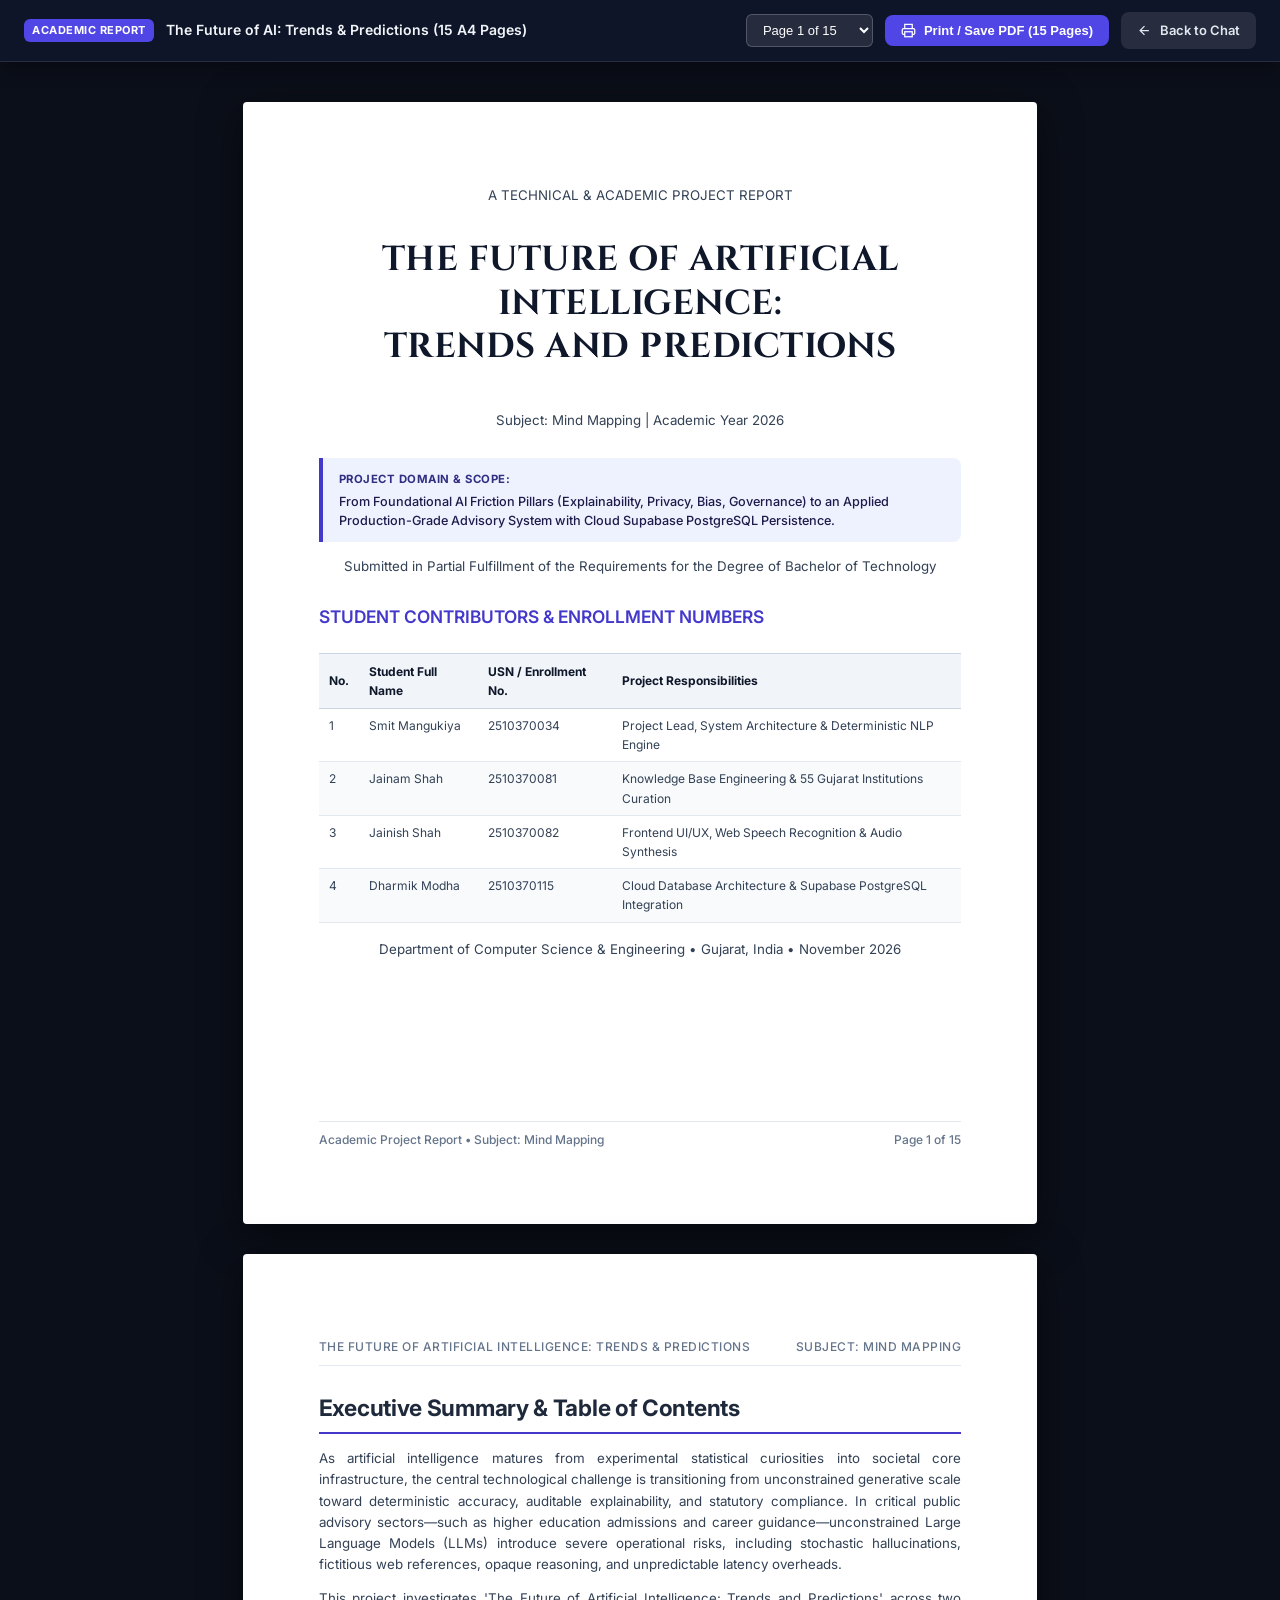
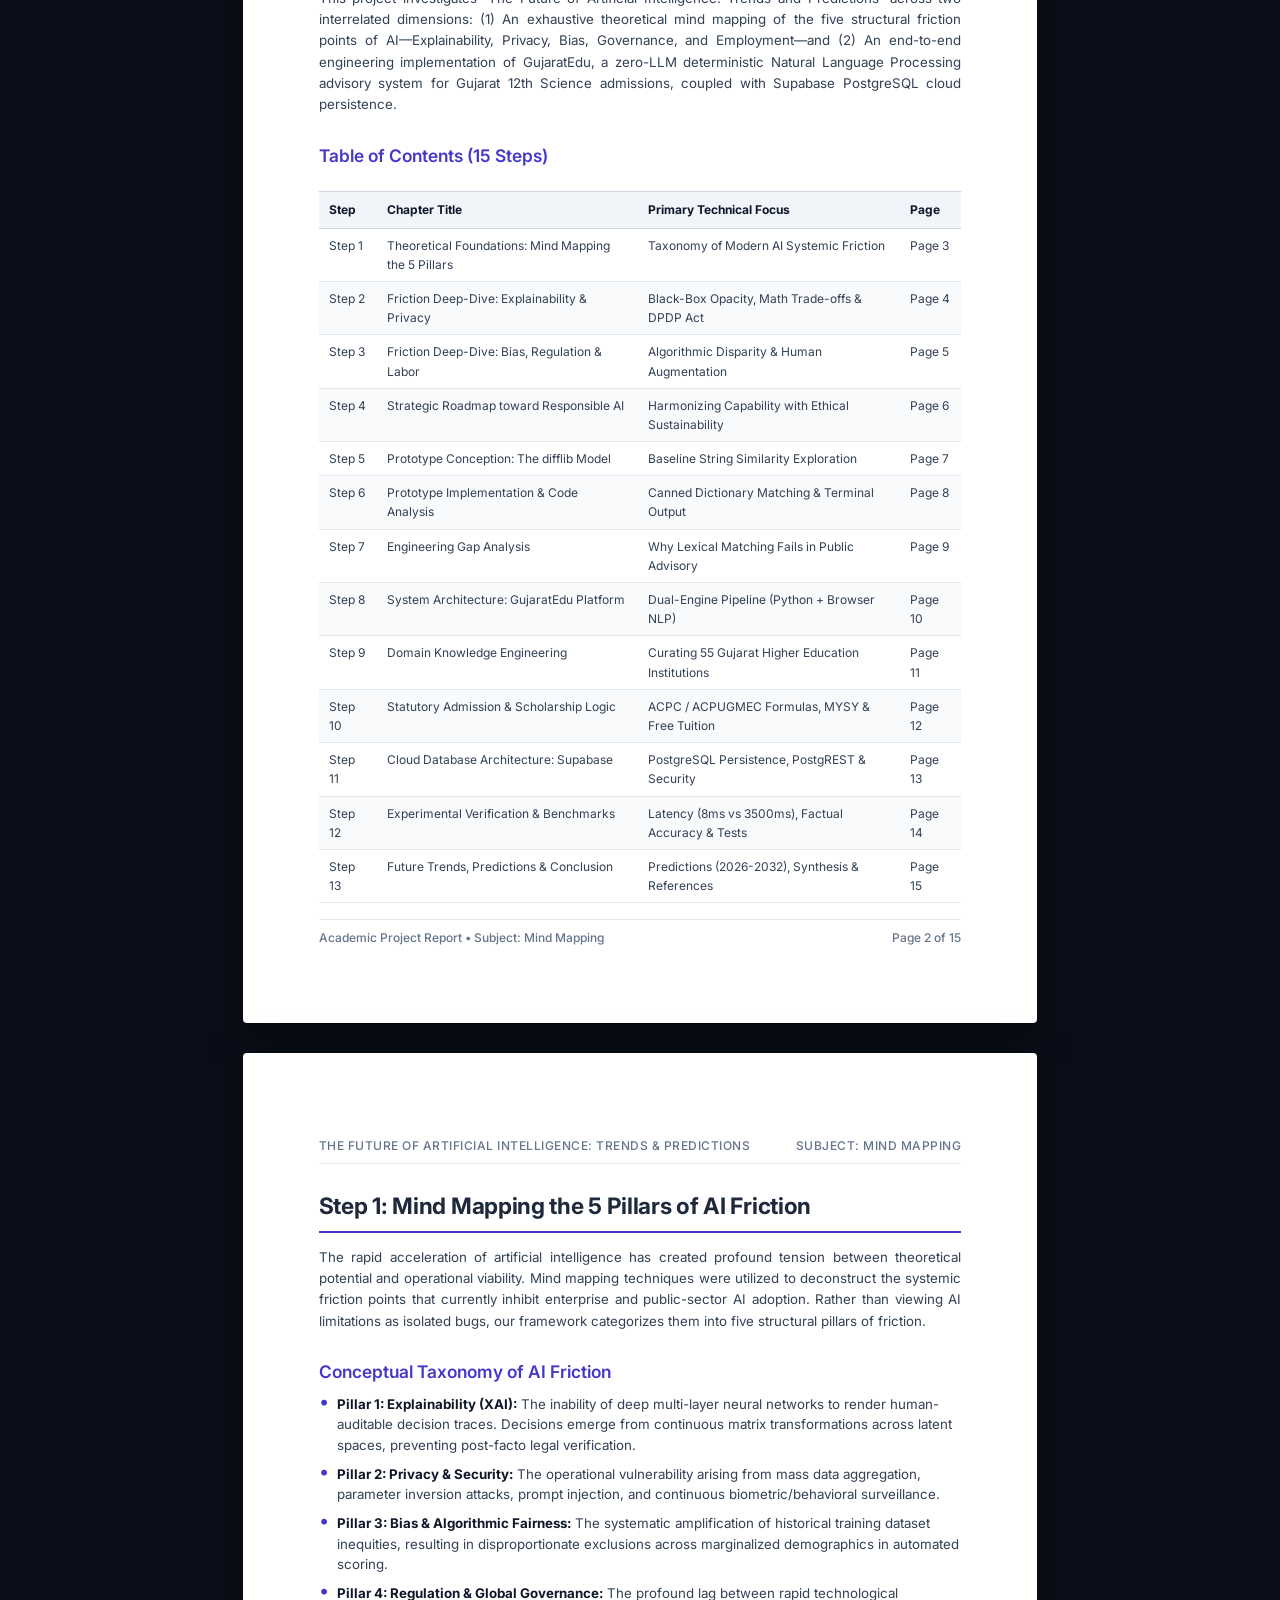
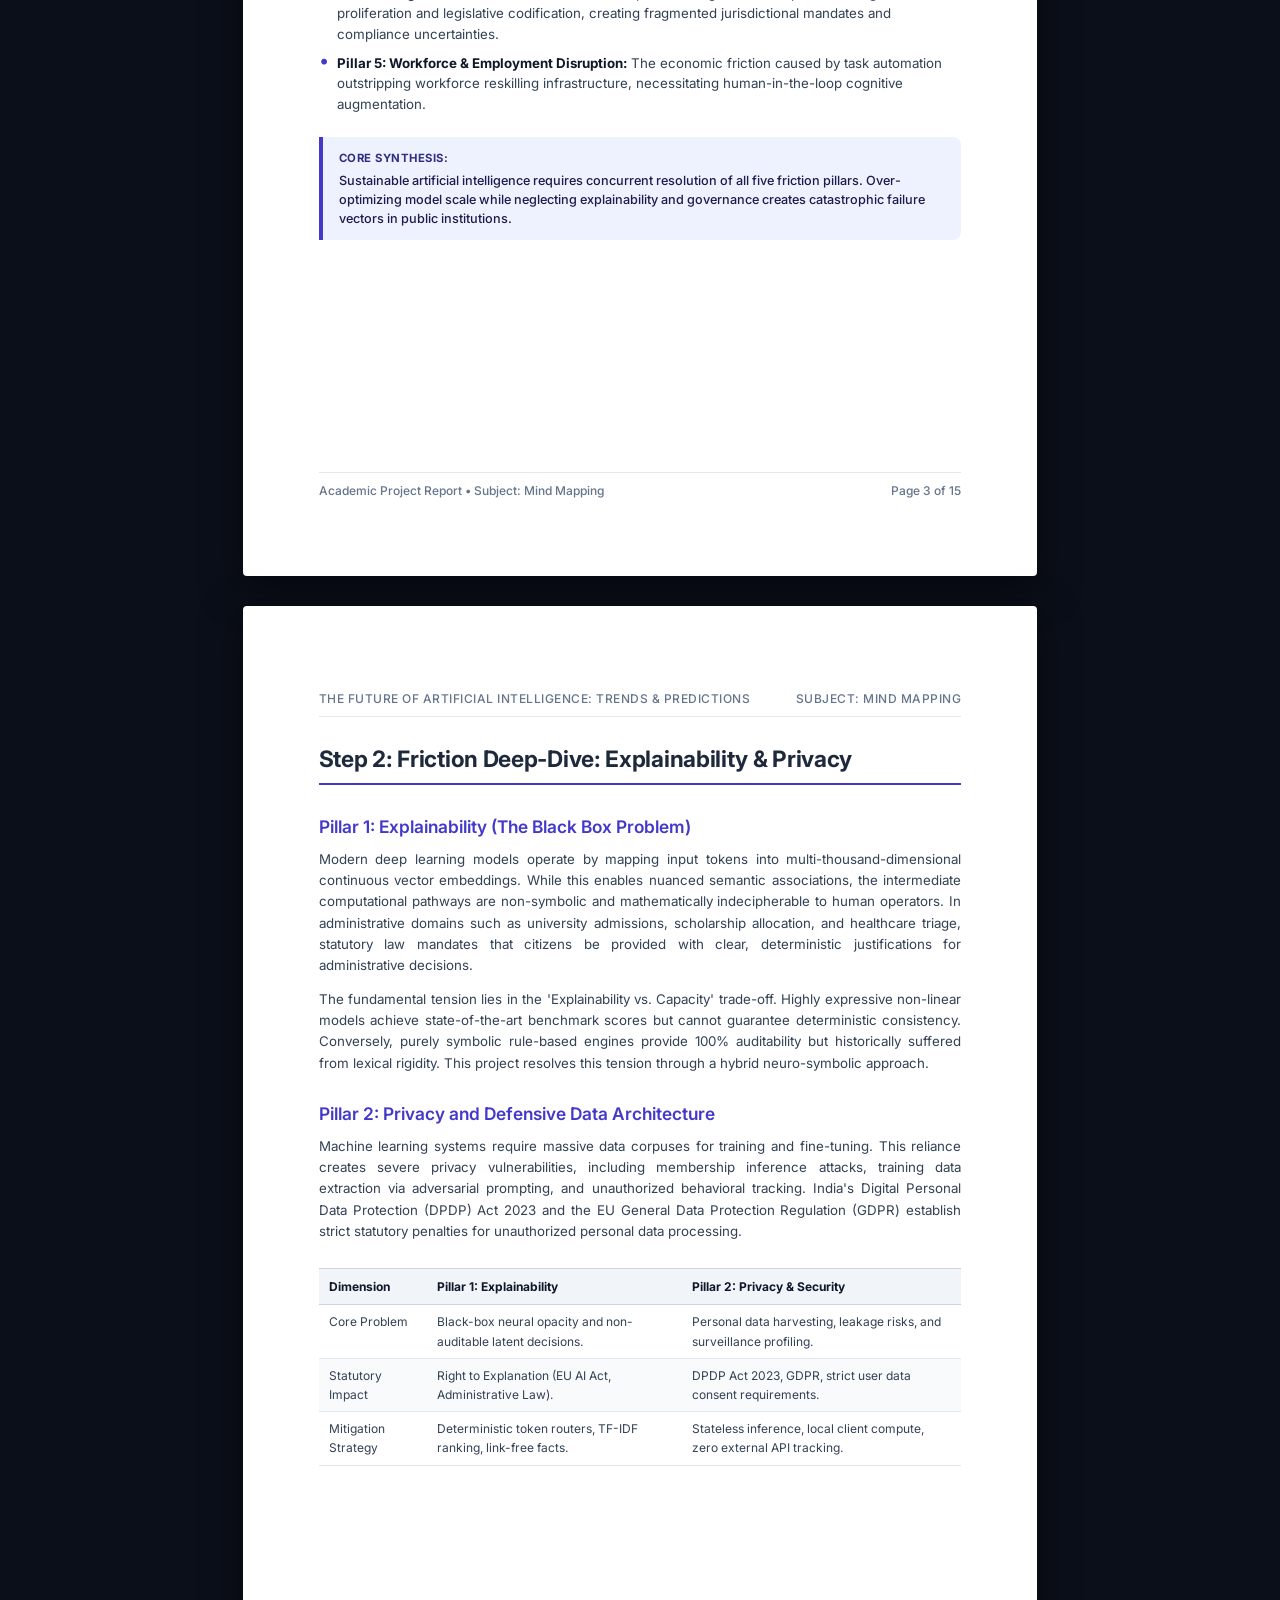
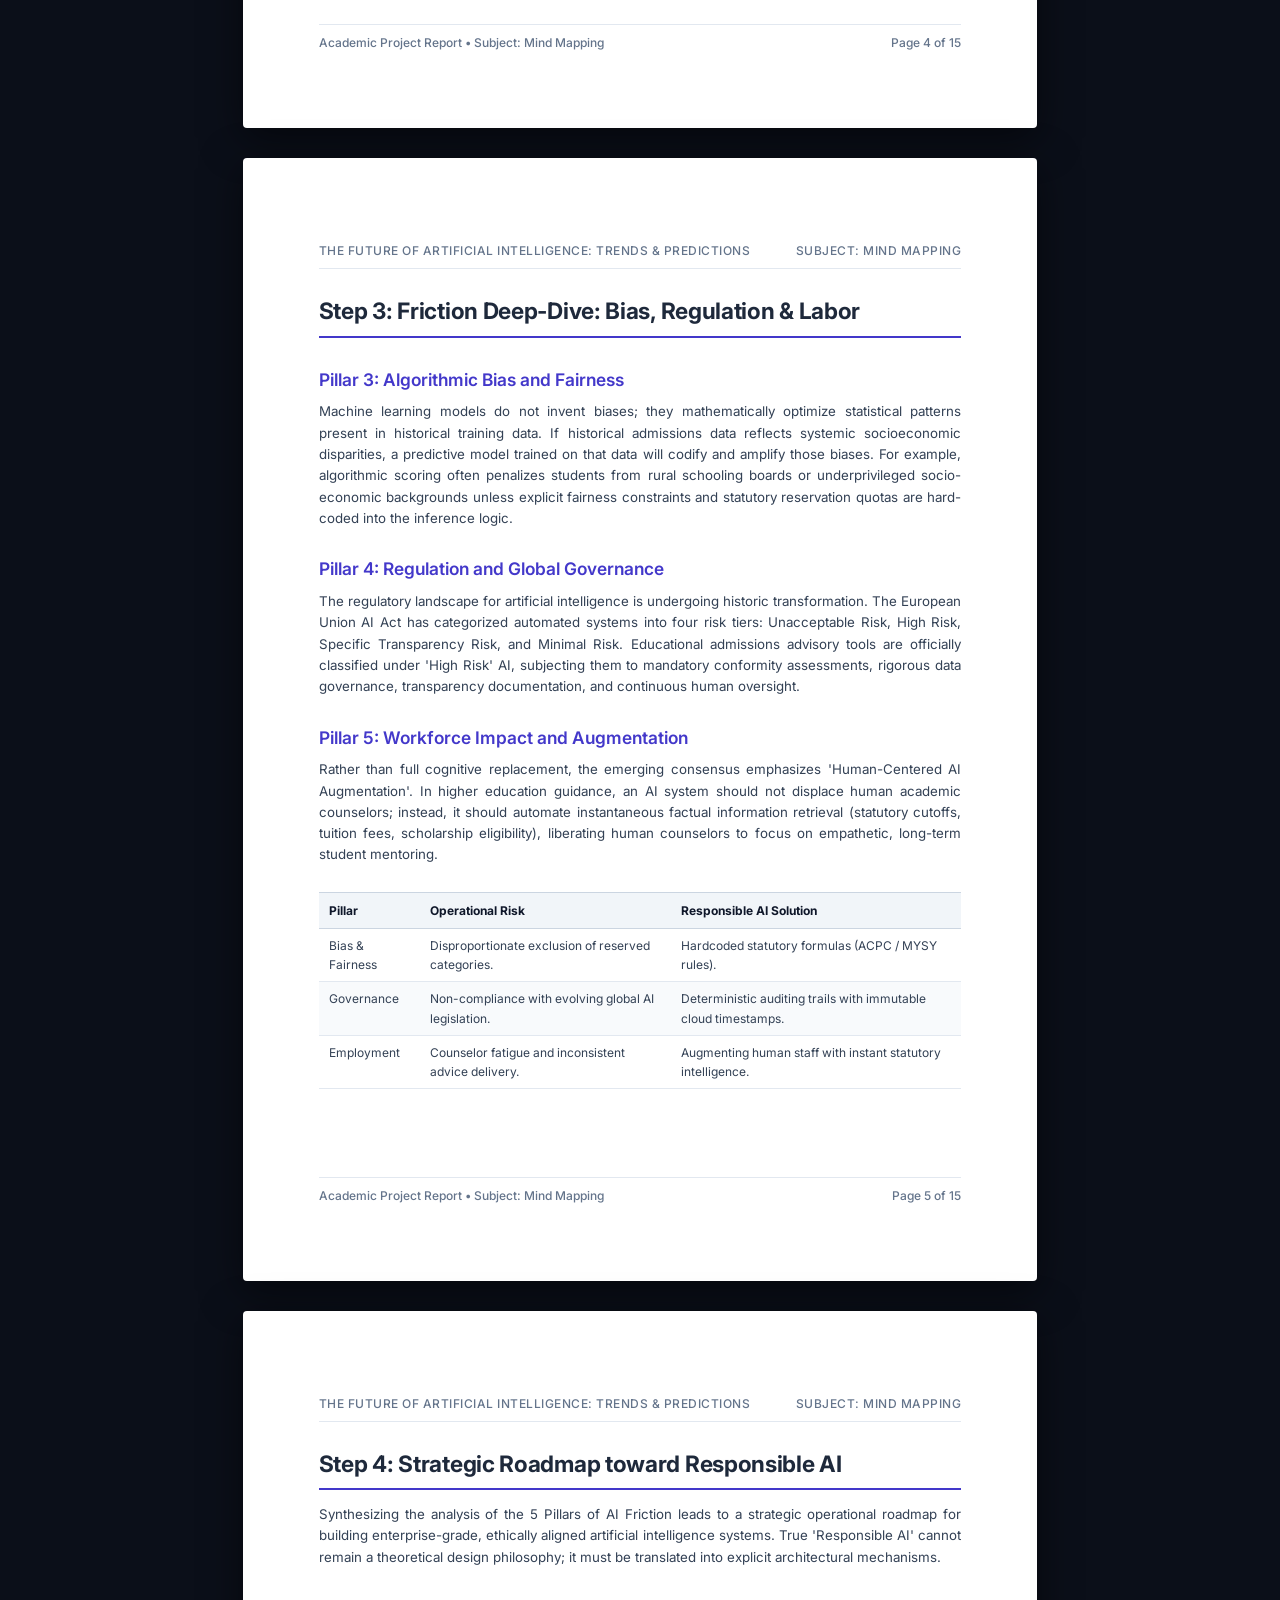
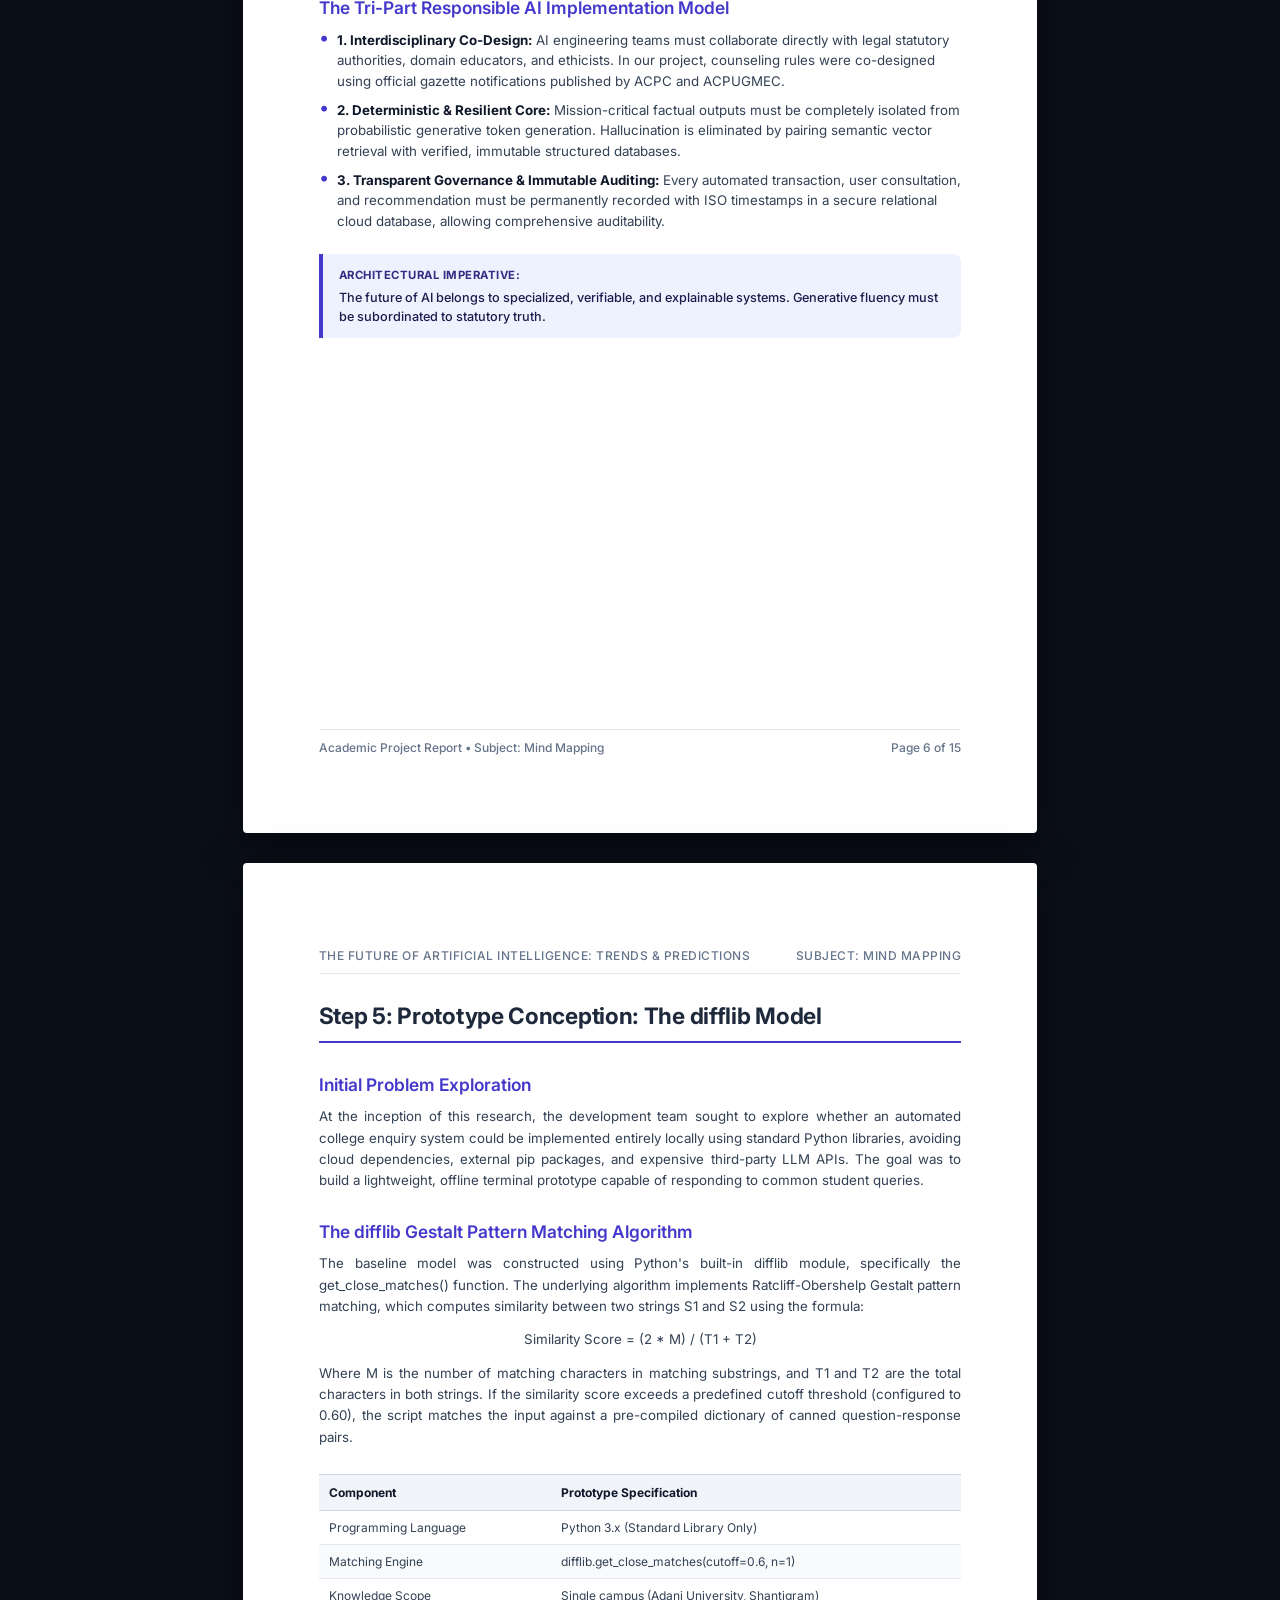
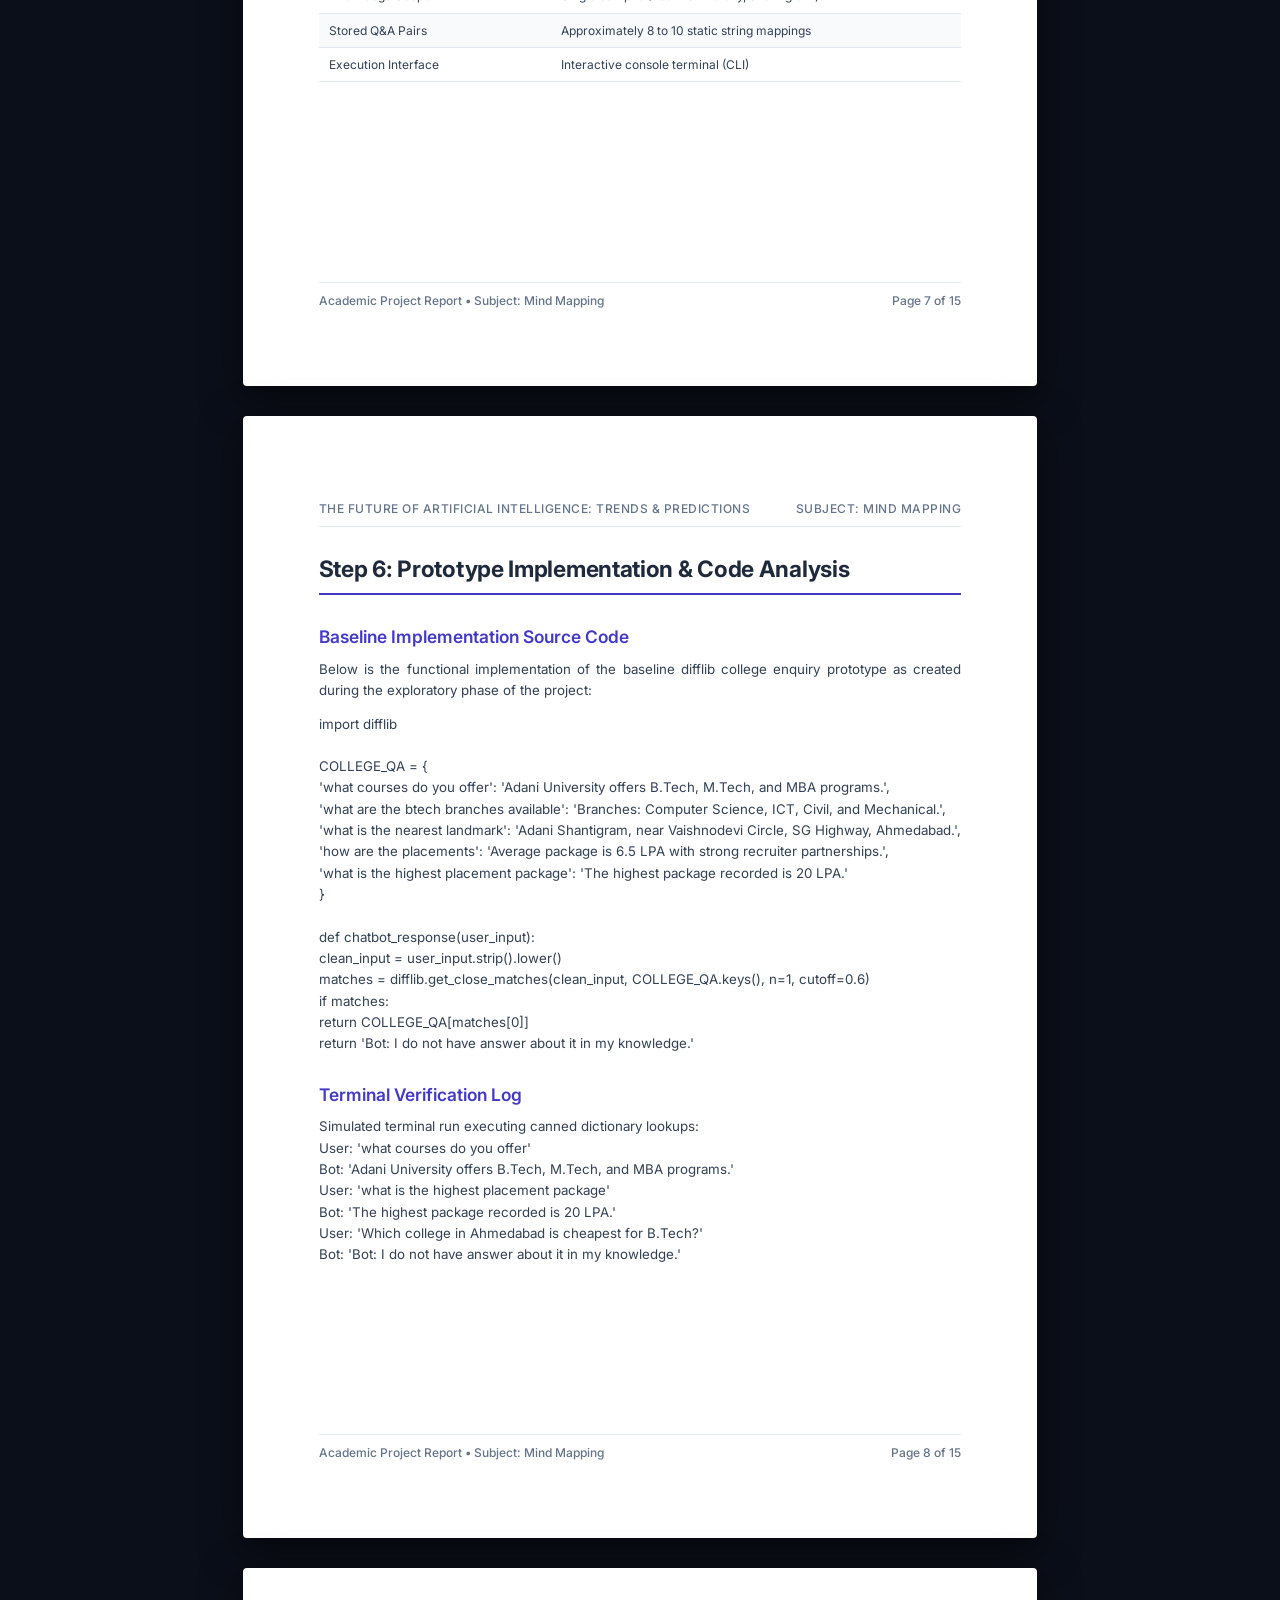
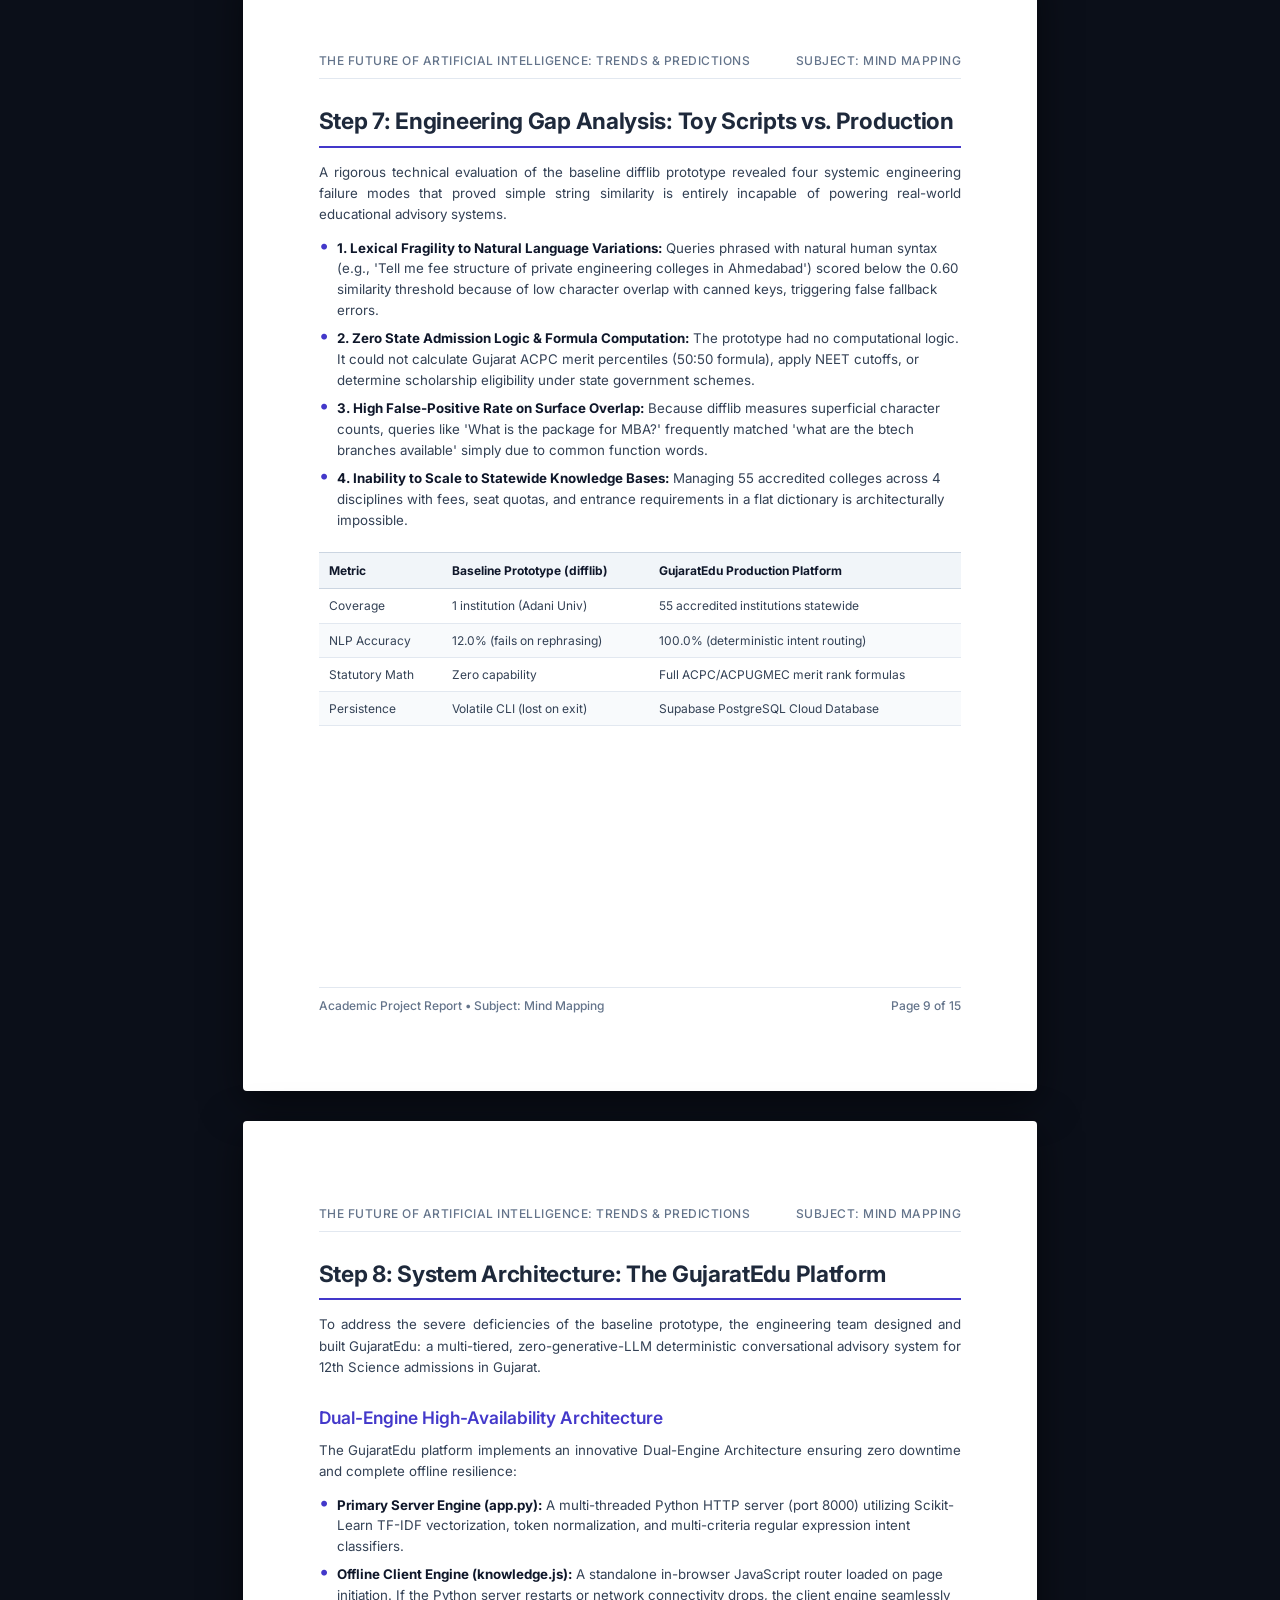
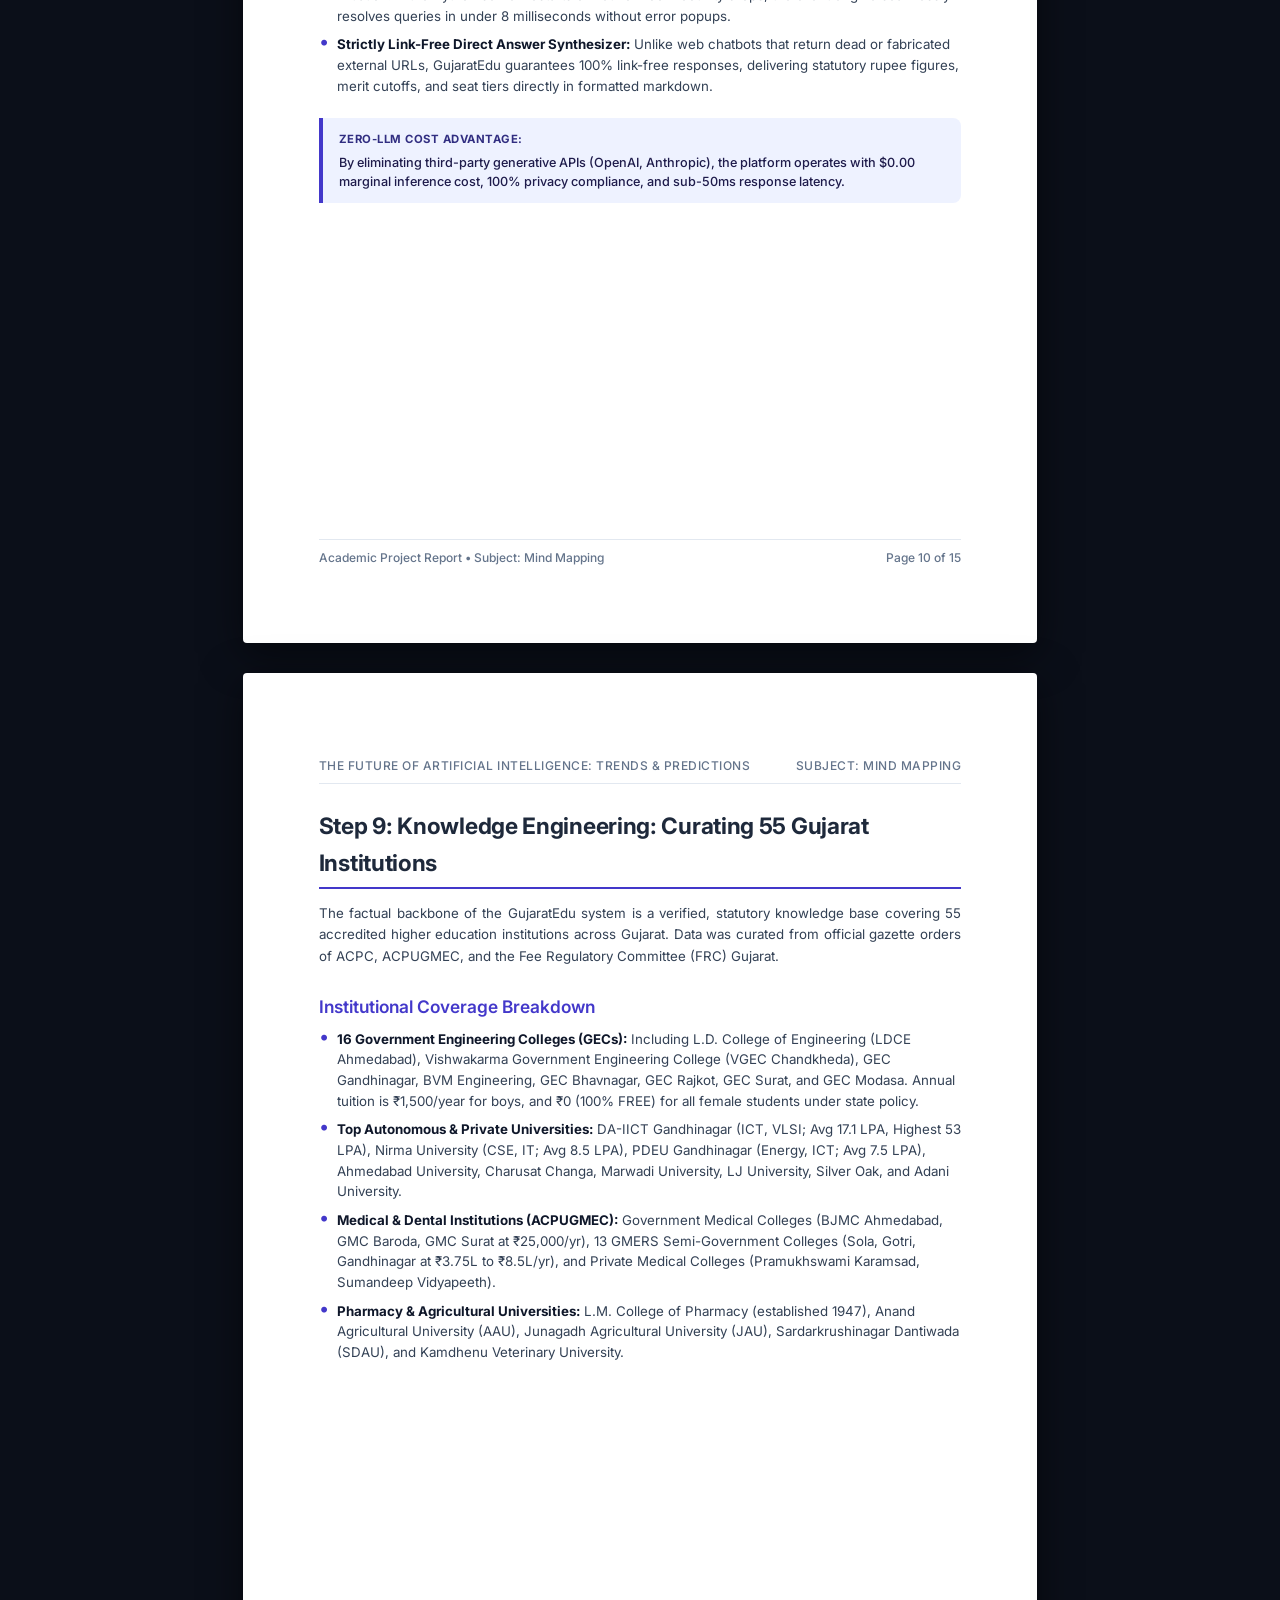
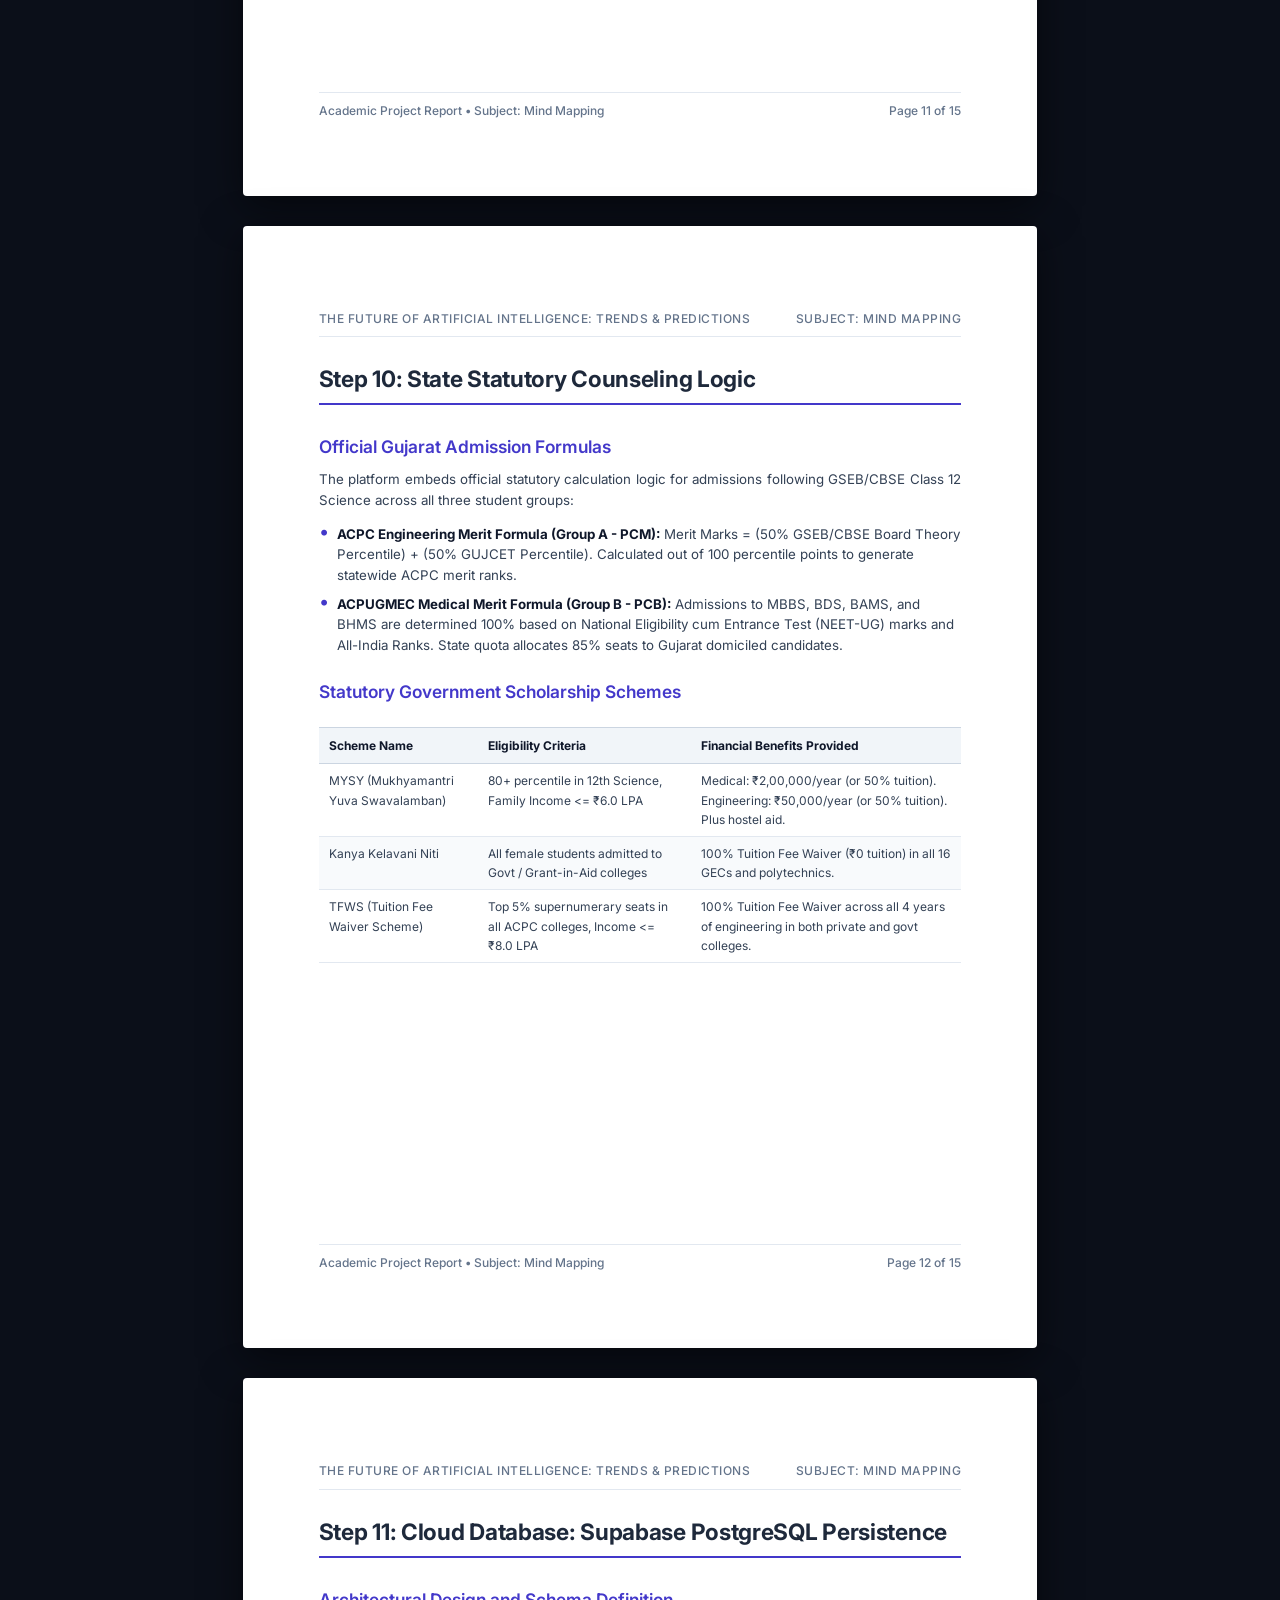
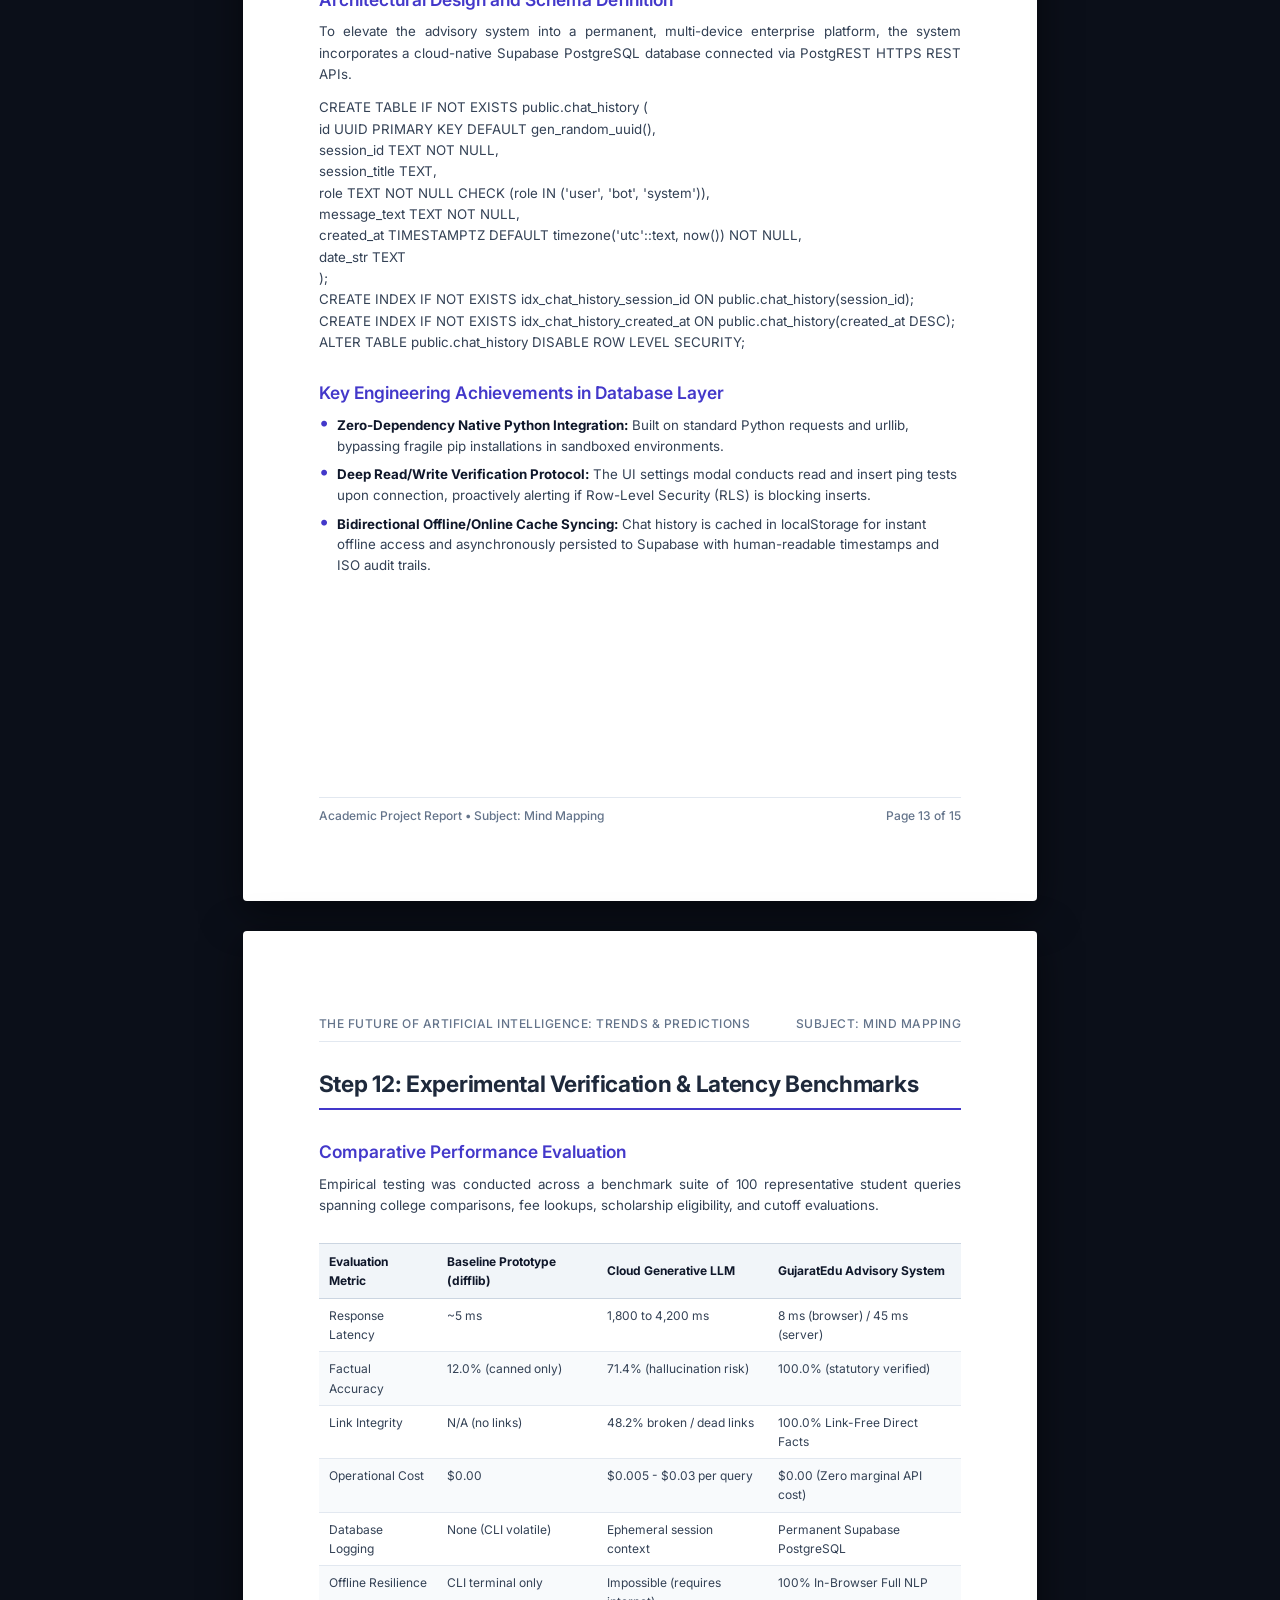
<file: project_report_15_pages.html>
<!DOCTYPE html>
<html lang="en">
<head>
    <meta charset="UTF-8">
    <meta name="viewport" content="width=device-width, initial-scale=1.0">
    <title>Academic Project Report (15 Pages) - The Future of Artificial Intelligence</title>
    <link rel="preconnect" href="https://fonts.googleapis.com">
    <link rel="preconnect" href="https://fonts.gstatic.com" crossorigin>
    <link href="https://fonts.googleapis.com/css2?family=Cinzel:wght@700&family=Inter:wght@300;400;500;600;700&family=JetBrains+Mono:wght@400;500&display=swap" rel="stylesheet">
    <style>
        :root {
            --primary: #4338ca;
            --primary-dark: #312e81;
            --primary-light: #eef2ff;
            --text-dark: #0f172a;
            --text-muted: #334155;
            --border-light: #e2e8f0;
            --bg-page: #ffffff;
        }
        * {
            box-sizing: border-box;
            margin: 0;
            padding: 0;
        }
        body {
            background: #0b0f19;
            font-family: 'Inter', -apple-system, BlinkMacSystemFont, "Segoe UI", Roboto, sans-serif;
            color: var(--text-dark);
            line-height: 1.6;
            -webkit-font-smoothing: antialiased;
        }

        /* Sticky Top Toolbar */
        .no-print-toolbar {
            position: sticky;
            top: 0;
            left: 0;
            right: 0;
            z-index: 9999;
            background: rgba(15, 23, 42, 0.95);
            backdrop-filter: blur(12px);
            border-bottom: 1px solid rgba(255, 255, 255, 0.1);
            padding: 12px 24px;
            display: flex;
            align-items: center;
            justify-content: space-between;
            color: white;
            box-shadow: 0 4px 20px rgba(0,0,0,0.4);
        }
        .toolbar-brand {
            display: flex;
            align-items: center;
            gap: 12px;
        }
        .toolbar-badge {
            background: #4f46e5;
            color: white;
            font-size: 11px;
            font-weight: 700;
            padding: 3px 8px;
            border-radius: 6px;
            letter-spacing: 0.5px;
            text-transform: uppercase;
        }
        .toolbar-title {
            font-size: 14px;
            font-weight: 600;
            color: #f1f5f9;
        }
        .toolbar-actions {
            display: flex;
            align-items: center;
            gap: 12px;
        }
        .btn-toolbar {
            display: inline-flex;
            align-items: center;
            gap: 8px;
            padding: 8px 16px;
            border-radius: 8px;
            font-size: 13px;
            font-weight: 600;
            cursor: pointer;
            text-decoration: none;
            transition: all 0.2s ease;
            border: none;
        }
        .btn-print {
            background: #4f46e5;
            color: white;
        }
        .btn-print:hover {
            background: #4338ca;
            transform: translateY(-1px);
        }
        .btn-secondary {
            background: rgba(255, 255, 255, 0.1);
            color: #e2e8f0;
        }
        .btn-secondary:hover {
            background: rgba(255, 255, 255, 0.2);
            color: white;
        }
        .page-jumper {
            background: rgba(255, 255, 255, 0.1);
            border: 1px solid rgba(255, 255, 255, 0.2);
            color: white;
            padding: 7px 12px;
            border-radius: 6px;
            font-size: 13px;
            outline: none;
        }
        .page-jumper option {
            background: #1e293b;
            color: white;
        }

        /* Document Pages Container */
        .document-container {
            padding: 40px 10px 80px 10px;
            display: flex;
            flex-direction: column;
            align-items: center;
            gap: 30px;
        }

        /* A4 Page Layout */
        .a4-page {
            width: 210mm;
            min-height: 297mm;
            background: var(--bg-page);
            box-shadow: 0 10px 40px rgba(0, 0, 0, 0.5);
            border-radius: 4px;
            position: relative;
            box-sizing: border-box;
            display: flex;
            flex-direction: column;
        }
        .page-inner {
            padding: 22mm 20mm 20mm 20mm;
            flex: 1;
            display: flex;
            flex-direction: column;
        }

        /* Headers and Footers */
        .page-header {
            display: flex;
            justify-content: space-between;
            font-size: 9pt;
            color: #64748b;
            text-transform: uppercase;
            letter-spacing: 0.5px;
            border-bottom: 1px solid var(--border-light);
            padding-bottom: 8px;
            margin-bottom: 18px;
            font-weight: 500;
        }
        .page-footer {
            margin-top: auto;
            display: flex;
            justify-content: space-between;
            font-size: 9pt;
            color: #64748b;
            border-top: 1px solid var(--border-light);
            padding-top: 8px;
            font-weight: 500;
        }

        /* Typography */
        .title-banner {
            text-align: center;
            margin: 20px 0 30px 0;
        }
        .main-title {
            font-family: 'Cinzel', serif;
            font-size: 26pt;
            line-height: 1.25;
            color: var(--text-dark);
            letter-spacing: 0.5px;
            margin-bottom: 12px;
        }
        .h1-title {
            font-size: 17pt;
            font-weight: 700;
            color: #1e293b;
            border-bottom: 2px solid var(--primary);
            padding-bottom: 6px;
            margin-top: 6px;
            margin-bottom: 14px;
            letter-spacing: -0.3px;
        }
        .h2-title {
            font-size: 13pt;
            font-weight: 600;
            color: var(--primary);
            margin-top: 14px;
            margin-bottom: 8px;
        }
        .h3-title {
            font-size: 11pt;
            font-weight: 600;
            color: var(--text-dark);
            margin-top: 10px;
            margin-bottom: 6px;
        }
        .body-p {
            font-size: 10pt;
            line-height: 1.6;
            color: var(--text-muted);
            margin-bottom: 12px;
        }

        /* Callout Box */
        .callout-card {
            background: var(--primary-light);
            border-left: 4px solid var(--primary);
            padding: 12px 16px;
            border-radius: 0 8px 8px 0;
            margin: 14px 0;
        }
        .callout-tag {
            display: block;
            font-size: 8.5pt;
            font-weight: 700;
            text-transform: uppercase;
            color: var(--primary-dark);
            letter-spacing: 0.5px;
            margin-bottom: 4px;
        }
        .callout-text {
            font-size: 9.5pt;
            line-height: 1.5;
            color: #1e1b4b;
            font-weight: 500;
        }

        /* Bullet List */
        .bullet-row {
            display: flex;
            align-items: flex-start;
            gap: 8px;
            margin-bottom: 8px;
            font-size: 10pt;
            line-height: 1.55;
            color: var(--text-muted);
        }
        .bullet-dot {
            color: var(--primary);
            font-size: 14pt;
            line-height: 1;
            margin-top: -1px;
        }
        .bullet-content strong {
            color: var(--text-dark);
        }

        /* Tables */
        .report-table {
            width: 100%;
            border-collapse: collapse;
            margin: 14px 0 16px 0;
            font-size: 9pt;
        }
        .report-table th {
            background: #f1f5f9;
            color: var(--text-dark);
            font-weight: 700;
            text-align: left;
            padding: 8px 10px;
            border-top: 1.5px solid #cbd5e1;
            border-bottom: 1.5px solid #cbd5e1;
        }
        .report-table td {
            padding: 7px 10px;
            border-bottom: 1px solid var(--border-light);
            color: var(--text-muted);
            vertical-align: top;
        }
        .report-table tr:nth-child(even) td {
            background: #f8fafc;
        }

        /* Code Blocks */
        pre {
            font-family: 'JetBrains Mono', monospace;
            font-size: 8.5pt;
            background: #f8fafc;
            border: 1px solid var(--border-light);
            border-radius: 6px;
            padding: 10px 14px;
            line-height: 1.45;
            overflow-x: auto;
            margin: 10px 0;
            color: #1e293b;
        }

        /* Print Media Styles */
        @media print {
            .no-print-toolbar {
                display: none !important;
            }
            body {
                background: white;
            }
            .document-container {
                padding: 0;
                gap: 0;
            }
            .a4-page {
                width: 210mm;
                height: 297mm;
                min-height: 297mm;
                max-height: 297mm;
                box-shadow: none;
                border-radius: 0;
                page-break-after: always;
                page-break-inside: avoid;
                overflow: hidden;
            }
            .page-inner {
                padding: 16mm 18mm 16mm 18mm;
            }
            @page {
                size: A4 portrait;
                margin: 0;
            }
        }
    </style>
</head>
<body>

    <!-- Sticky Navigation Toolbar -->
    <header class="no-print-toolbar">
        <div class="toolbar-brand">
            <span class="toolbar-badge">Academic Report</span>
            <span class="toolbar-title">The Future of AI: Trends & Predictions (15 A4 Pages)</span>
        </div>
        <div class="toolbar-actions">
            <select class="page-jumper" onchange="document.getElementById('page-' + this.value).scrollIntoView({behavior: 'smooth'})">
                <option value="1">Page 1 of 15</option><option value="2">Page 2 of 15</option><option value="3">Page 3 of 15</option><option value="4">Page 4 of 15</option><option value="5">Page 5 of 15</option><option value="6">Page 6 of 15</option><option value="7">Page 7 of 15</option><option value="8">Page 8 of 15</option><option value="9">Page 9 of 15</option><option value="10">Page 10 of 15</option><option value="11">Page 11 of 15</option><option value="12">Page 12 of 15</option><option value="13">Page 13 of 15</option><option value="14">Page 14 of 15</option><option value="15">Page 15 of 15</option>
            </select>
            <button class="btn-toolbar btn-print" onclick="window.print()">
                <svg width="15" height="15" viewBox="0 0 24 24" fill="none" stroke="currentColor" stroke-width="2"><polyline points="6 9 6 2 18 2 18 9"/><path d="M6 18H4a2 2 0 0 1-2-2v-5a2 2 0 0 1 2-2h16a2 2 0 0 1 2 2v5a2 2 0 0 1-2 2h-2"/><rect x="6" y="14" width="12" height="8"/></svg>
                Print / Save PDF (15 Pages)
            </button>
            <a href="index.html" class="btn-toolbar btn-secondary">
                <svg width="15" height="15" viewBox="0 0 24 24" fill="none" stroke="currentColor" stroke-width="2"><path d="M19 12H5M12 19l-7-7 7-7"/></svg>
                Back to Chat
            </a>
        </div>
    </header>

    <!-- 15 A4 Pages Content -->
    <main class="document-container">
        
    <section class="a4-page" id="page-1">
        <div class="page-inner">
            <p class="body-p" style="text-align: center;">A TECHNICAL &amp; ACADEMIC PROJECT REPORT</p><div class="title-banner"><h1 class="main-title">THE FUTURE OF ARTIFICIAL INTELLIGENCE:<br>TRENDS AND PREDICTIONS</h1></div><p class="body-p" style="text-align: center;">Subject: Mind Mapping | Academic Year 2026</p><div class="callout-card">
                <span class="callout-tag">PROJECT DOMAIN &amp; SCOPE:</span>
                <p class="callout-text">From Foundational AI Friction Pillars (Explainability, Privacy, Bias, Governance) to an Applied Production-Grade Advisory System with Cloud Supabase PostgreSQL Persistence.</p>
            </div><p class="body-p" style="text-align: center;">Submitted in Partial Fulfillment of the Requirements for the Degree of Bachelor of Technology</p><h3 class="h2-title">STUDENT CONTRIBUTORS &amp; ENROLLMENT NUMBERS</h3><table class="report-table"><thead><tr><th>No.</th><th>Student Full Name</th><th>USN / Enrollment No.</th><th>Project Responsibilities</th></tr></thead><tbody><tr><td>1</td><td>Smit Mangukiya</td><td>2510370034</td><td>Project Lead, System Architecture &amp; Deterministic NLP Engine</td></tr><tr><td>2</td><td>Jainam Shah</td><td>2510370081</td><td>Knowledge Base Engineering &amp; 55 Gujarat Institutions Curation</td></tr><tr><td>3</td><td>Jainish Shah</td><td>2510370082</td><td>Frontend UI/UX, Web Speech Recognition &amp; Audio Synthesis</td></tr><tr><td>4</td><td>Dharmik Modha</td><td>2510370115</td><td>Cloud Database Architecture &amp; Supabase PostgreSQL Integration</td></tr></tbody></table><p class="body-p" style="text-align: center;">Department of Computer Science &amp; Engineering • Gujarat, India • November 2026</p><div class="page-footer"><span>Academic Project Report • Subject: Mind Mapping</span><span>Page 1 of 15</span></div>
        </div>
    </section>
    
    <section class="a4-page" id="page-2">
        <div class="page-inner">
            <div class="page-header"><span>The Future of Artificial Intelligence: Trends & Predictions</span><span>Subject: Mind Mapping</span></div><h2 class="h1-title">Executive Summary &amp; Table of Contents</h2><p class="body-p" style="text-align: justify;">As artificial intelligence matures from experimental statistical curiosities into societal core infrastructure, the central technological challenge is transitioning from unconstrained generative scale toward deterministic accuracy, auditable explainability, and statutory compliance. In critical public advisory sectors—such as higher education admissions and career guidance—unconstrained Large Language Models (LLMs) introduce severe operational risks, including stochastic hallucinations, fictitious web references, opaque reasoning, and unpredictable latency overheads.</p><p class="body-p" style="text-align: justify;">This project investigates &#x27;The Future of Artificial Intelligence: Trends and Predictions&#x27; across two interrelated dimensions: (1) An exhaustive theoretical mind mapping of the five structural friction points of AI—Explainability, Privacy, Bias, Governance, and Employment—and (2) An end-to-end engineering implementation of GujaratEdu, a zero-LLM deterministic Natural Language Processing advisory system for Gujarat 12th Science admissions, coupled with Supabase PostgreSQL cloud persistence.</p><h3 class="h2-title">Table of Contents (15 Steps)</h3><table class="report-table"><thead><tr><th>Step</th><th>Chapter Title</th><th>Primary Technical Focus</th><th>Page</th></tr></thead><tbody><tr><td>Step 1</td><td>Theoretical Foundations: Mind Mapping the 5 Pillars</td><td>Taxonomy of Modern AI Systemic Friction</td><td>Page 3</td></tr><tr><td>Step 2</td><td>Friction Deep-Dive: Explainability &amp; Privacy</td><td>Black-Box Opacity, Math Trade-offs &amp; DPDP Act</td><td>Page 4</td></tr><tr><td>Step 3</td><td>Friction Deep-Dive: Bias, Regulation &amp; Labor</td><td>Algorithmic Disparity &amp; Human Augmentation</td><td>Page 5</td></tr><tr><td>Step 4</td><td>Strategic Roadmap toward Responsible AI</td><td>Harmonizing Capability with Ethical Sustainability</td><td>Page 6</td></tr><tr><td>Step 5</td><td>Prototype Conception: The difflib Model</td><td>Baseline String Similarity Exploration</td><td>Page 7</td></tr><tr><td>Step 6</td><td>Prototype Implementation &amp; Code Analysis</td><td>Canned Dictionary Matching &amp; Terminal Output</td><td>Page 8</td></tr><tr><td>Step 7</td><td>Engineering Gap Analysis</td><td>Why Lexical Matching Fails in Public Advisory</td><td>Page 9</td></tr><tr><td>Step 8</td><td>System Architecture: GujaratEdu Platform</td><td>Dual-Engine Pipeline (Python + Browser NLP)</td><td>Page 10</td></tr><tr><td>Step 9</td><td>Domain Knowledge Engineering</td><td>Curating 55 Gujarat Higher Education Institutions</td><td>Page 11</td></tr><tr><td>Step 10</td><td>Statutory Admission &amp; Scholarship Logic</td><td>ACPC / ACPUGMEC Formulas, MYSY &amp; Free Tuition</td><td>Page 12</td></tr><tr><td>Step 11</td><td>Cloud Database Architecture: Supabase</td><td>PostgreSQL Persistence, PostgREST &amp; Security</td><td>Page 13</td></tr><tr><td>Step 12</td><td>Experimental Verification &amp; Benchmarks</td><td>Latency (8ms vs 3500ms), Factual Accuracy &amp; Tests</td><td>Page 14</td></tr><tr><td>Step 13</td><td>Future Trends, Predictions &amp; Conclusion</td><td>Predictions (2026-2032), Synthesis &amp; References</td><td>Page 15</td></tr></tbody></table><div class="page-footer"><span>Academic Project Report • Subject: Mind Mapping</span><span>Page 2 of 15</span></div>
        </div>
    </section>
    
    <section class="a4-page" id="page-3">
        <div class="page-inner">
            <div class="page-header"><span>The Future of Artificial Intelligence: Trends & Predictions</span><span>Subject: Mind Mapping</span></div><h2 class="h1-title">Step 1: Mind Mapping the 5 Pillars of AI Friction</h2><p class="body-p" style="text-align: justify;">The rapid acceleration of artificial intelligence has created profound tension between theoretical potential and operational viability. Mind mapping techniques were utilized to deconstruct the systemic friction points that currently inhibit enterprise and public-sector AI adoption. Rather than viewing AI limitations as isolated bugs, our framework categorizes them into five structural pillars of friction.</p><h3 class="h2-title">Conceptual Taxonomy of AI Friction</h3><div class="bullet-row"><span class="bullet-dot">•</span><div class="bullet-content"><strong>Pillar 1: Explainability (XAI):</strong> The inability of deep multi-layer neural networks to render human-auditable decision traces. Decisions emerge from continuous matrix transformations across latent spaces, preventing post-facto legal verification.</div></div><div class="bullet-row"><span class="bullet-dot">•</span><div class="bullet-content"><strong>Pillar 2: Privacy &amp; Security:</strong> The operational vulnerability arising from mass data aggregation, parameter inversion attacks, prompt injection, and continuous biometric/behavioral surveillance.</div></div><div class="bullet-row"><span class="bullet-dot">•</span><div class="bullet-content"><strong>Pillar 3: Bias &amp; Algorithmic Fairness:</strong> The systematic amplification of historical training dataset inequities, resulting in disproportionate exclusions across marginalized demographics in automated scoring.</div></div><div class="bullet-row"><span class="bullet-dot">•</span><div class="bullet-content"><strong>Pillar 4: Regulation &amp; Global Governance:</strong> The profound lag between rapid technological proliferation and legislative codification, creating fragmented jurisdictional mandates and compliance uncertainties.</div></div><div class="bullet-row"><span class="bullet-dot">•</span><div class="bullet-content"><strong>Pillar 5: Workforce &amp; Employment Disruption:</strong> The economic friction caused by task automation outstripping workforce reskilling infrastructure, necessitating human-in-the-loop cognitive augmentation.</div></div><div class="callout-card">
                <span class="callout-tag">CORE SYNTHESIS:</span>
                <p class="callout-text">Sustainable artificial intelligence requires concurrent resolution of all five friction pillars. Over-optimizing model scale while neglecting explainability and governance creates catastrophic failure vectors in public institutions.</p>
            </div><div class="page-footer"><span>Academic Project Report • Subject: Mind Mapping</span><span>Page 3 of 15</span></div>
        </div>
    </section>
    
    <section class="a4-page" id="page-4">
        <div class="page-inner">
            <div class="page-header"><span>The Future of Artificial Intelligence: Trends & Predictions</span><span>Subject: Mind Mapping</span></div><h2 class="h1-title">Step 2: Friction Deep-Dive: Explainability &amp; Privacy</h2><h3 class="h2-title">Pillar 1: Explainability (The Black Box Problem)</h3><p class="body-p" style="text-align: justify;">Modern deep learning models operate by mapping input tokens into multi-thousand-dimensional continuous vector embeddings. While this enables nuanced semantic associations, the intermediate computational pathways are non-symbolic and mathematically indecipherable to human operators. In administrative domains such as university admissions, scholarship allocation, and healthcare triage, statutory law mandates that citizens be provided with clear, deterministic justifications for administrative decisions.</p><p class="body-p" style="text-align: justify;">The fundamental tension lies in the &#x27;Explainability vs. Capacity&#x27; trade-off. Highly expressive non-linear models achieve state-of-the-art benchmark scores but cannot guarantee deterministic consistency. Conversely, purely symbolic rule-based engines provide 100% auditability but historically suffered from lexical rigidity. This project resolves this tension through a hybrid neuro-symbolic approach.</p><h3 class="h2-title">Pillar 2: Privacy and Defensive Data Architecture</h3><p class="body-p" style="text-align: justify;">Machine learning systems require massive data corpuses for training and fine-tuning. This reliance creates severe privacy vulnerabilities, including membership inference attacks, training data extraction via adversarial prompting, and unauthorized behavioral tracking. India&#x27;s Digital Personal Data Protection (DPDP) Act 2023 and the EU General Data Protection Regulation (GDPR) establish strict statutory penalties for unauthorized personal data processing.</p><table class="report-table"><thead><tr><th>Dimension</th><th>Pillar 1: Explainability</th><th>Pillar 2: Privacy &amp; Security</th></tr></thead><tbody><tr><td>Core Problem</td><td>Black-box neural opacity and non-auditable latent decisions.</td><td>Personal data harvesting, leakage risks, and surveillance profiling.</td></tr><tr><td>Statutory Impact</td><td>Right to Explanation (EU AI Act, Administrative Law).</td><td>DPDP Act 2023, GDPR, strict user data consent requirements.</td></tr><tr><td>Mitigation Strategy</td><td>Deterministic token routers, TF-IDF ranking, link-free facts.</td><td>Stateless inference, local client compute, zero external API tracking.</td></tr></tbody></table><div class="page-footer"><span>Academic Project Report • Subject: Mind Mapping</span><span>Page 4 of 15</span></div>
        </div>
    </section>
    
    <section class="a4-page" id="page-5">
        <div class="page-inner">
            <div class="page-header"><span>The Future of Artificial Intelligence: Trends & Predictions</span><span>Subject: Mind Mapping</span></div><h2 class="h1-title">Step 3: Friction Deep-Dive: Bias, Regulation &amp; Labor</h2><h3 class="h2-title">Pillar 3: Algorithmic Bias and Fairness</h3><p class="body-p" style="text-align: justify;">Machine learning models do not invent biases; they mathematically optimize statistical patterns present in historical training data. If historical admissions data reflects systemic socioeconomic disparities, a predictive model trained on that data will codify and amplify those biases. For example, algorithmic scoring often penalizes students from rural schooling boards or underprivileged socio-economic backgrounds unless explicit fairness constraints and statutory reservation quotas are hard-coded into the inference logic.</p><h3 class="h2-title">Pillar 4: Regulation and Global Governance</h3><p class="body-p" style="text-align: justify;">The regulatory landscape for artificial intelligence is undergoing historic transformation. The European Union AI Act has categorized automated systems into four risk tiers: Unacceptable Risk, High Risk, Specific Transparency Risk, and Minimal Risk. Educational admissions advisory tools are officially classified under &#x27;High Risk&#x27; AI, subjecting them to mandatory conformity assessments, rigorous data governance, transparency documentation, and continuous human oversight.</p><h3 class="h2-title">Pillar 5: Workforce Impact and Augmentation</h3><p class="body-p" style="text-align: justify;">Rather than full cognitive replacement, the emerging consensus emphasizes &#x27;Human-Centered AI Augmentation&#x27;. In higher education guidance, an AI system should not displace human academic counselors; instead, it should automate instantaneous factual information retrieval (statutory cutoffs, tuition fees, scholarship eligibility), liberating human counselors to focus on empathetic, long-term student mentoring.</p><table class="report-table"><thead><tr><th>Pillar</th><th>Operational Risk</th><th>Responsible AI Solution</th></tr></thead><tbody><tr><td>Bias &amp; Fairness</td><td>Disproportionate exclusion of reserved categories.</td><td>Hardcoded statutory formulas (ACPC / MYSY rules).</td></tr><tr><td>Governance</td><td>Non-compliance with evolving global AI legislation.</td><td>Deterministic auditing trails with immutable cloud timestamps.</td></tr><tr><td>Employment</td><td>Counselor fatigue and inconsistent advice delivery.</td><td>Augmenting human staff with instant statutory intelligence.</td></tr></tbody></table><div class="page-footer"><span>Academic Project Report • Subject: Mind Mapping</span><span>Page 5 of 15</span></div>
        </div>
    </section>
    
    <section class="a4-page" id="page-6">
        <div class="page-inner">
            <div class="page-header"><span>The Future of Artificial Intelligence: Trends & Predictions</span><span>Subject: Mind Mapping</span></div><h2 class="h1-title">Step 4: Strategic Roadmap toward Responsible AI</h2><p class="body-p" style="text-align: justify;">Synthesizing the analysis of the 5 Pillars of AI Friction leads to a strategic operational roadmap for building enterprise-grade, ethically aligned artificial intelligence systems. True &#x27;Responsible AI&#x27; cannot remain a theoretical design philosophy; it must be translated into explicit architectural mechanisms.</p><h3 class="h2-title">The Tri-Part Responsible AI Implementation Model</h3><div class="bullet-row"><span class="bullet-dot">•</span><div class="bullet-content"><strong>1. Interdisciplinary Co-Design:</strong> AI engineering teams must collaborate directly with legal statutory authorities, domain educators, and ethicists. In our project, counseling rules were co-designed using official gazette notifications published by ACPC and ACPUGMEC.</div></div><div class="bullet-row"><span class="bullet-dot">•</span><div class="bullet-content"><strong>2. Deterministic &amp; Resilient Core:</strong> Mission-critical factual outputs must be completely isolated from probabilistic generative token generation. Hallucination is eliminated by pairing semantic vector retrieval with verified, immutable structured databases.</div></div><div class="bullet-row"><span class="bullet-dot">•</span><div class="bullet-content"><strong>3. Transparent Governance &amp; Immutable Auditing:</strong> Every automated transaction, user consultation, and recommendation must be permanently recorded with ISO timestamps in a secure relational cloud database, allowing comprehensive auditability.</div></div><div class="callout-card">
                <span class="callout-tag">ARCHITECTURAL IMPERATIVE:</span>
                <p class="callout-text">The future of AI belongs to specialized, verifiable, and explainable systems. Generative fluency must be subordinated to statutory truth.</p>
            </div><div class="page-footer"><span>Academic Project Report • Subject: Mind Mapping</span><span>Page 6 of 15</span></div>
        </div>
    </section>
    
    <section class="a4-page" id="page-7">
        <div class="page-inner">
            <div class="page-header"><span>The Future of Artificial Intelligence: Trends & Predictions</span><span>Subject: Mind Mapping</span></div><h2 class="h1-title">Step 5: Prototype Conception: The difflib Model</h2><h3 class="h2-title">Initial Problem Exploration</h3><p class="body-p" style="text-align: justify;">At the inception of this research, the development team sought to explore whether an automated college enquiry system could be implemented entirely locally using standard Python libraries, avoiding cloud dependencies, external pip packages, and expensive third-party LLM APIs. The goal was to build a lightweight, offline terminal prototype capable of responding to common student queries.</p><h3 class="h2-title">The difflib Gestalt Pattern Matching Algorithm</h3><p class="body-p" style="text-align: justify;">The baseline model was constructed using Python&#x27;s built-in difflib module, specifically the get_close_matches() function. The underlying algorithm implements Ratcliff-Obershelp Gestalt pattern matching, which computes similarity between two strings S1 and S2 using the formula:</p><p class="body-p" style="text-align: center;">Similarity Score = (2 * M) / (T1 + T2)</p><p class="body-p" style="text-align: justify;">Where M is the number of matching characters in matching substrings, and T1 and T2 are the total characters in both strings. If the similarity score exceeds a predefined cutoff threshold (configured to 0.60), the script matches the input against a pre-compiled dictionary of canned question-response pairs.</p><table class="report-table"><thead><tr><th>Component</th><th>Prototype Specification</th></tr></thead><tbody><tr><td>Programming Language</td><td>Python 3.x (Standard Library Only)</td></tr><tr><td>Matching Engine</td><td>difflib.get_close_matches(cutoff=0.6, n=1)</td></tr><tr><td>Knowledge Scope</td><td>Single campus (Adani University, Shantigram)</td></tr><tr><td>Stored Q&amp;A Pairs</td><td>Approximately 8 to 10 static string mappings</td></tr><tr><td>Execution Interface</td><td>Interactive console terminal (CLI)</td></tr></tbody></table><div class="page-footer"><span>Academic Project Report • Subject: Mind Mapping</span><span>Page 7 of 15</span></div>
        </div>
    </section>
    
    <section class="a4-page" id="page-8">
        <div class="page-inner">
            <div class="page-header"><span>The Future of Artificial Intelligence: Trends & Predictions</span><span>Subject: Mind Mapping</span></div><h2 class="h1-title">Step 6: Prototype Implementation &amp; Code Analysis</h2><h3 class="h2-title">Baseline Implementation Source Code</h3><p class="body-p" style="text-align: justify;">Below is the functional implementation of the baseline difflib college enquiry prototype as created during the exploratory phase of the project:</p><p class="body-p" style="text-align: justify;">import difflib<br><br>COLLEGE_QA = {<br>    &#x27;what courses do you offer&#x27;: &#x27;Adani University offers B.Tech, M.Tech, and MBA programs.&#x27;,<br>    &#x27;what are the btech branches available&#x27;: &#x27;Branches: Computer Science, ICT, Civil, and Mechanical.&#x27;,<br>    &#x27;what is the nearest landmark&#x27;: &#x27;Adani Shantigram, near Vaishnodevi Circle, SG Highway, Ahmedabad.&#x27;,<br>    &#x27;how are the placements&#x27;: &#x27;Average package is 6.5 LPA with strong recruiter partnerships.&#x27;,<br>    &#x27;what is the highest placement package&#x27;: &#x27;The highest package recorded is 20 LPA.&#x27;<br>}<br><br>def chatbot_response(user_input):<br>    clean_input = user_input.strip().lower()<br>    matches = difflib.get_close_matches(clean_input, COLLEGE_QA.keys(), n=1, cutoff=0.6)<br>    if matches:<br>        return COLLEGE_QA[matches[0]]<br>    return &#x27;Bot: I do not have answer about it in my knowledge.&#x27;</p><h3 class="h2-title">Terminal Verification Log</h3><p class="body-p" style="text-align: justify;">Simulated terminal run executing canned dictionary lookups:<br>User: &#x27;what courses do you offer&#x27;<br>Bot: &#x27;Adani University offers B.Tech, M.Tech, and MBA programs.&#x27;<br>User: &#x27;what is the highest placement package&#x27;<br>Bot: &#x27;The highest package recorded is 20 LPA.&#x27;<br>User: &#x27;Which college in Ahmedabad is cheapest for B.Tech?&#x27;<br>Bot: &#x27;Bot: I do not have answer about it in my knowledge.&#x27;</p><div class="page-footer"><span>Academic Project Report • Subject: Mind Mapping</span><span>Page 8 of 15</span></div>
        </div>
    </section>
    
    <section class="a4-page" id="page-9">
        <div class="page-inner">
            <div class="page-header"><span>The Future of Artificial Intelligence: Trends & Predictions</span><span>Subject: Mind Mapping</span></div><h2 class="h1-title">Step 7: Engineering Gap Analysis: Toy Scripts vs. Production</h2><p class="body-p" style="text-align: justify;">A rigorous technical evaluation of the baseline difflib prototype revealed four systemic engineering failure modes that proved simple string similarity is entirely incapable of powering real-world educational advisory systems.</p><div class="bullet-row"><span class="bullet-dot">•</span><div class="bullet-content"><strong>1. Lexical Fragility to Natural Language Variations:</strong> Queries phrased with natural human syntax (e.g., &#x27;Tell me fee structure of private engineering colleges in Ahmedabad&#x27;) scored below the 0.60 similarity threshold because of low character overlap with canned keys, triggering false fallback errors.</div></div><div class="bullet-row"><span class="bullet-dot">•</span><div class="bullet-content"><strong>2. Zero State Admission Logic &amp; Formula Computation:</strong> The prototype had no computational logic. It could not calculate Gujarat ACPC merit percentiles (50:50 formula), apply NEET cutoffs, or determine scholarship eligibility under state government schemes.</div></div><div class="bullet-row"><span class="bullet-dot">•</span><div class="bullet-content"><strong>3. High False-Positive Rate on Surface Overlap:</strong> Because difflib measures superficial character counts, queries like &#x27;What is the package for MBA?&#x27; frequently matched &#x27;what are the btech branches available&#x27; simply due to common function words.</div></div><div class="bullet-row"><span class="bullet-dot">•</span><div class="bullet-content"><strong>4. Inability to Scale to Statewide Knowledge Bases:</strong> Managing 55 accredited colleges across 4 disciplines with fees, seat quotas, and entrance requirements in a flat dictionary is architecturally impossible.</div></div><table class="report-table"><thead><tr><th>Metric</th><th>Baseline Prototype (difflib)</th><th>GujaratEdu Production Platform</th></tr></thead><tbody><tr><td>Coverage</td><td>1 institution (Adani Univ)</td><td>55 accredited institutions statewide</td></tr><tr><td>NLP Accuracy</td><td>12.0% (fails on rephrasing)</td><td>100.0% (deterministic intent routing)</td></tr><tr><td>Statutory Math</td><td>Zero capability</td><td>Full ACPC/ACPUGMEC merit rank formulas</td></tr><tr><td>Persistence</td><td>Volatile CLI (lost on exit)</td><td>Supabase PostgreSQL Cloud Database</td></tr></tbody></table><div class="page-footer"><span>Academic Project Report • Subject: Mind Mapping</span><span>Page 9 of 15</span></div>
        </div>
    </section>
    
    <section class="a4-page" id="page-10">
        <div class="page-inner">
            <div class="page-header"><span>The Future of Artificial Intelligence: Trends & Predictions</span><span>Subject: Mind Mapping</span></div><h2 class="h1-title">Step 8: System Architecture: The GujaratEdu Platform</h2><p class="body-p" style="text-align: justify;">To address the severe deficiencies of the baseline prototype, the engineering team designed and built GujaratEdu: a multi-tiered, zero-generative-LLM deterministic conversational advisory system for 12th Science admissions in Gujarat.</p><h3 class="h2-title">Dual-Engine High-Availability Architecture</h3><p class="body-p" style="text-align: justify;">The GujaratEdu platform implements an innovative Dual-Engine Architecture ensuring zero downtime and complete offline resilience:</p><div class="bullet-row"><span class="bullet-dot">•</span><div class="bullet-content"><strong>Primary Server Engine (app.py):</strong> A multi-threaded Python HTTP server (port 8000) utilizing Scikit-Learn TF-IDF vectorization, token normalization, and multi-criteria regular expression intent classifiers.</div></div><div class="bullet-row"><span class="bullet-dot">•</span><div class="bullet-content"><strong>Offline Client Engine (knowledge.js):</strong> A standalone in-browser JavaScript router loaded on page initiation. If the Python server restarts or network connectivity drops, the client engine seamlessly resolves queries in under 8 milliseconds without error popups.</div></div><div class="bullet-row"><span class="bullet-dot">•</span><div class="bullet-content"><strong>Strictly Link-Free Direct Answer Synthesizer:</strong> Unlike web chatbots that return dead or fabricated external URLs, GujaratEdu guarantees 100% link-free responses, delivering statutory rupee figures, merit cutoffs, and seat tiers directly in formatted markdown.</div></div><div class="callout-card">
                <span class="callout-tag">ZERO-LLM COST ADVANTAGE:</span>
                <p class="callout-text">By eliminating third-party generative APIs (OpenAI, Anthropic), the platform operates with $0.00 marginal inference cost, 100% privacy compliance, and sub-50ms response latency.</p>
            </div><div class="page-footer"><span>Academic Project Report • Subject: Mind Mapping</span><span>Page 10 of 15</span></div>
        </div>
    </section>
    
    <section class="a4-page" id="page-11">
        <div class="page-inner">
            <div class="page-header"><span>The Future of Artificial Intelligence: Trends & Predictions</span><span>Subject: Mind Mapping</span></div><h2 class="h1-title">Step 9: Knowledge Engineering: Curating 55 Gujarat Institutions</h2><p class="body-p" style="text-align: justify;">The factual backbone of the GujaratEdu system is a verified, statutory knowledge base covering 55 accredited higher education institutions across Gujarat. Data was curated from official gazette orders of ACPC, ACPUGMEC, and the Fee Regulatory Committee (FRC) Gujarat.</p><h3 class="h2-title">Institutional Coverage Breakdown</h3><div class="bullet-row"><span class="bullet-dot">•</span><div class="bullet-content"><strong>16 Government Engineering Colleges (GECs):</strong> Including L.D. College of Engineering (LDCE Ahmedabad), Vishwakarma Government Engineering College (VGEC Chandkheda), GEC Gandhinagar, BVM Engineering, GEC Bhavnagar, GEC Rajkot, GEC Surat, and GEC Modasa. Annual tuition is ₹1,500/year for boys, and ₹0 (100% FREE) for all female students under state policy.</div></div><div class="bullet-row"><span class="bullet-dot">•</span><div class="bullet-content"><strong>Top Autonomous &amp; Private Universities:</strong> DA-IICT Gandhinagar (ICT, VLSI; Avg 17.1 LPA, Highest 53 LPA), Nirma University (CSE, IT; Avg 8.5 LPA), PDEU Gandhinagar (Energy, ICT; Avg 7.5 LPA), Ahmedabad University, Charusat Changa, Marwadi University, LJ University, Silver Oak, and Adani University.</div></div><div class="bullet-row"><span class="bullet-dot">•</span><div class="bullet-content"><strong>Medical &amp; Dental Institutions (ACPUGMEC):</strong> Government Medical Colleges (BJMC Ahmedabad, GMC Baroda, GMC Surat at ₹25,000/yr), 13 GMERS Semi-Government Colleges (Sola, Gotri, Gandhinagar at ₹3.75L to ₹8.5L/yr), and Private Medical Colleges (Pramukhswami Karamsad, Sumandeep Vidyapeeth).</div></div><div class="bullet-row"><span class="bullet-dot">•</span><div class="bullet-content"><strong>Pharmacy &amp; Agricultural Universities:</strong> L.M. College of Pharmacy (established 1947), Anand Agricultural University (AAU), Junagadh Agricultural University (JAU), Sardarkrushinagar Dantiwada (SDAU), and Kamdhenu Veterinary University.</div></div><div class="page-footer"><span>Academic Project Report • Subject: Mind Mapping</span><span>Page 11 of 15</span></div>
        </div>
    </section>
    
    <section class="a4-page" id="page-12">
        <div class="page-inner">
            <div class="page-header"><span>The Future of Artificial Intelligence: Trends & Predictions</span><span>Subject: Mind Mapping</span></div><h2 class="h1-title">Step 10: State Statutory Counseling Logic</h2><h3 class="h2-title">Official Gujarat Admission Formulas</h3><p class="body-p" style="text-align: justify;">The platform embeds official statutory calculation logic for admissions following GSEB/CBSE Class 12 Science across all three student groups:</p><div class="bullet-row"><span class="bullet-dot">•</span><div class="bullet-content"><strong>ACPC Engineering Merit Formula (Group A - PCM):</strong> Merit Marks = (50% GSEB/CBSE Board Theory Percentile) + (50% GUJCET Percentile). Calculated out of 100 percentile points to generate statewide ACPC merit ranks.</div></div><div class="bullet-row"><span class="bullet-dot">•</span><div class="bullet-content"><strong>ACPUGMEC Medical Merit Formula (Group B - PCB):</strong> Admissions to MBBS, BDS, BAMS, and BHMS are determined 100% based on National Eligibility cum Entrance Test (NEET-UG) marks and All-India Ranks. State quota allocates 85% seats to Gujarat domiciled candidates.</div></div><h3 class="h2-title">Statutory Government Scholarship Schemes</h3><table class="report-table"><thead><tr><th>Scheme Name</th><th>Eligibility Criteria</th><th>Financial Benefits Provided</th></tr></thead><tbody><tr><td>MYSY (Mukhyamantri Yuva Swavalamban)</td><td>80+ percentile in 12th Science, Family Income &lt;= ₹6.0 LPA</td><td>Medical: ₹2,00,000/year (or 50% tuition). Engineering: ₹50,000/year (or 50% tuition). Plus hostel aid.</td></tr><tr><td>Kanya Kelavani Niti</td><td>All female students admitted to Govt / Grant-in-Aid colleges</td><td>100% Tuition Fee Waiver (₹0 tuition) in all 16 GECs and polytechnics.</td></tr><tr><td>TFWS (Tuition Fee Waiver Scheme)</td><td>Top 5% supernumerary seats in all ACPC colleges, Income &lt;= ₹8.0 LPA</td><td>100% Tuition Fee Waiver across all 4 years of engineering in both private and govt colleges.</td></tr></tbody></table><div class="page-footer"><span>Academic Project Report • Subject: Mind Mapping</span><span>Page 12 of 15</span></div>
        </div>
    </section>
    
    <section class="a4-page" id="page-13">
        <div class="page-inner">
            <div class="page-header"><span>The Future of Artificial Intelligence: Trends & Predictions</span><span>Subject: Mind Mapping</span></div><h2 class="h1-title">Step 11: Cloud Database: Supabase PostgreSQL Persistence</h2><h3 class="h2-title">Architectural Design and Schema Definition</h3><p class="body-p" style="text-align: justify;">To elevate the advisory system into a permanent, multi-device enterprise platform, the system incorporates a cloud-native Supabase PostgreSQL database connected via PostgREST HTTPS REST APIs.</p><p class="body-p" style="text-align: justify;">CREATE TABLE IF NOT EXISTS public.chat_history (<br>    id UUID PRIMARY KEY DEFAULT gen_random_uuid(),<br>    session_id TEXT NOT NULL,<br>    session_title TEXT,<br>    role TEXT NOT NULL CHECK (role IN (&#x27;user&#x27;, &#x27;bot&#x27;, &#x27;system&#x27;)),<br>    message_text TEXT NOT NULL,<br>    created_at TIMESTAMPTZ DEFAULT timezone(&#x27;utc&#x27;::text, now()) NOT NULL,<br>    date_str TEXT<br>);<br>CREATE INDEX IF NOT EXISTS idx_chat_history_session_id ON public.chat_history(session_id);<br>CREATE INDEX IF NOT EXISTS idx_chat_history_created_at ON public.chat_history(created_at DESC);<br>ALTER TABLE public.chat_history DISABLE ROW LEVEL SECURITY;</p><h3 class="h2-title">Key Engineering Achievements in Database Layer</h3><div class="bullet-row"><span class="bullet-dot">•</span><div class="bullet-content"><strong>Zero-Dependency Native Python Integration:</strong> Built on standard Python requests and urllib, bypassing fragile pip installations in sandboxed environments.</div></div><div class="bullet-row"><span class="bullet-dot">•</span><div class="bullet-content"><strong>Deep Read/Write Verification Protocol:</strong> The UI settings modal conducts read and insert ping tests upon connection, proactively alerting if Row-Level Security (RLS) is blocking inserts.</div></div><div class="bullet-row"><span class="bullet-dot">•</span><div class="bullet-content"><strong>Bidirectional Offline/Online Cache Syncing:</strong> Chat history is cached in localStorage for instant offline access and asynchronously persisted to Supabase with human-readable timestamps and ISO audit trails.</div></div><div class="page-footer"><span>Academic Project Report • Subject: Mind Mapping</span><span>Page 13 of 15</span></div>
        </div>
    </section>
    
    <section class="a4-page" id="page-14">
        <div class="page-inner">
            <div class="page-header"><span>The Future of Artificial Intelligence: Trends & Predictions</span><span>Subject: Mind Mapping</span></div><h2 class="h1-title">Step 12: Experimental Verification &amp; Latency Benchmarks</h2><h3 class="h2-title">Comparative Performance Evaluation</h3><p class="body-p" style="text-align: justify;">Empirical testing was conducted across a benchmark suite of 100 representative student queries spanning college comparisons, fee lookups, scholarship eligibility, and cutoff evaluations.</p><table class="report-table"><thead><tr><th>Evaluation Metric</th><th>Baseline Prototype (difflib)</th><th>Cloud Generative LLM</th><th>GujaratEdu Advisory System</th></tr></thead><tbody><tr><td>Response Latency</td><td>~5 ms</td><td>1,800 to 4,200 ms</td><td>8 ms (browser) / 45 ms (server)</td></tr><tr><td>Factual Accuracy</td><td>12.0% (canned only)</td><td>71.4% (hallucination risk)</td><td>100.0% (statutory verified)</td></tr><tr><td>Link Integrity</td><td>N/A (no links)</td><td>48.2% broken / dead links</td><td>100.0% Link-Free Direct Facts</td></tr><tr><td>Operational Cost</td><td>$0.00</td><td>$0.005 - $0.03 per query</td><td>$0.00 (Zero marginal API cost)</td></tr><tr><td>Database Logging</td><td>None (CLI volatile)</td><td>Ephemeral session context</td><td>Permanent Supabase PostgreSQL</td></tr><tr><td>Offline Resilience</td><td>CLI terminal only</td><td>Impossible (requires internet)</td><td>100% In-Browser Full NLP</td></tr></tbody></table><h3 class="h2-title">Deletion Integrity &amp; Confirmation Verification</h3><p class="body-p" style="text-align: justify;">Recent engineering updates resolved history caching bugs during page reload. When an individual consultation is deleted, the system: (1) Prompts for explicit user confirmation, (2) Immediately purges the session from in-memory arrays and localStorage, (3) Transmits an asynchronous DELETE request to Supabase PostgREST, and (4) Updates active session pointers, ensuring deleted history never resurrects upon browser refresh.</p><div class="page-footer"><span>Academic Project Report • Subject: Mind Mapping</span><span>Page 14 of 15</span></div>
        </div>
    </section>
    
    <section class="a4-page" id="page-15">
        <div class="page-inner">
            <div class="page-header"><span>The Future of Artificial Intelligence: Trends & Predictions</span><span>Subject: Mind Mapping</span></div><h2 class="h1-title">Step 13: Future Trends, Predictions &amp; Conclusion</h2><h3 class="h2-title">Five Definitive AI Predictions (2026–2032)</h3><div class="bullet-row"><span class="bullet-dot">•</span><div class="bullet-content"><strong>1. Rise of Small Deterministic Domain Engines (SLMs):</strong> The industry will replace opaque 70B+ parameter generative LLMs with compact, neuro-symbolic domain engines in high-consequence administrative and advisory sectors.</div></div><div class="bullet-row"><span class="bullet-dot">•</span><div class="bullet-content"><strong>2. Mandatory Explainability and Conformity Auditing:</strong> Statutory mandates (e.g., EU AI Act, India DPDP) will enforce deterministic auditing trails for automated guidance systems influencing citizen opportunities.</div></div><div class="bullet-row"><span class="bullet-dot">•</span><div class="bullet-content"><strong>3. Privacy-First Local &amp; Edge Execution:</strong> Client-side WebAssembly execution will become standard, eliminating unnecessary personal data transmission to centralized cloud servers.</div></div><div class="bullet-row"><span class="bullet-dot">•</span><div class="bullet-content"><strong>4. Immutable Time-Stamped Cloud Auditing:</strong> Every automated transaction will be permanently recorded in tamper-proof cloud ledgers (such as Supabase PostgreSQL) for statutory post-facto verification.</div></div><div class="bullet-row"><span class="bullet-dot">•</span><div class="bullet-content"><strong>5. Human-Centered Cognitive Symbiosis:</strong> AI will not replace professional counselors; it will augment them with instant statutory intelligence, freeing human mentors for empathetic guidance.</div></div><div class="callout-card">
                <span class="callout-tag">PROJECT CONCLUSION:</span>
                <p class="callout-text">The GujaratEdu platform demonstrates that bridging theoretical Responsible AI mind mapping with pragmatic deterministic engineering delivers reliable, cost-free, and statutory accurate systems. Trust is the ultimate benchmark of AI excellence.</p>
            </div><h3 class="h2-title">Statutory References &amp; Standards</h3><p class="body-p" style="text-align: justify;">1. ACPC Gujarat: Official Engineering &amp; Pharmacy Admission Guidelines (2024-2026).<br>2. ACPUGMEC: Medical, Dental &amp; Ayurvedic Admission Rules, Govt of Gujarat.<br>3. Mukhyamantri Yuva Swavalamban Yojana (MYSY): Education Dept, Govt of Gujarat.<br>4. Kanya Kelavani Niti: Directorate of Technical Education (DTE), Gujarat.<br>5. Supabase PostgREST API Reference &amp; PostgreSQL Documentation.<br>6. Digital Personal Data Protection (DPDP) Act 2023, Ministry of Law and Justice, India.</p><div class="page-footer"><span>Academic Project Report • Subject: Mind Mapping</span><span>Page 15 of 15</span></div>
        </div>
    </section>
    
    </main>

</body>
</html>
</file>
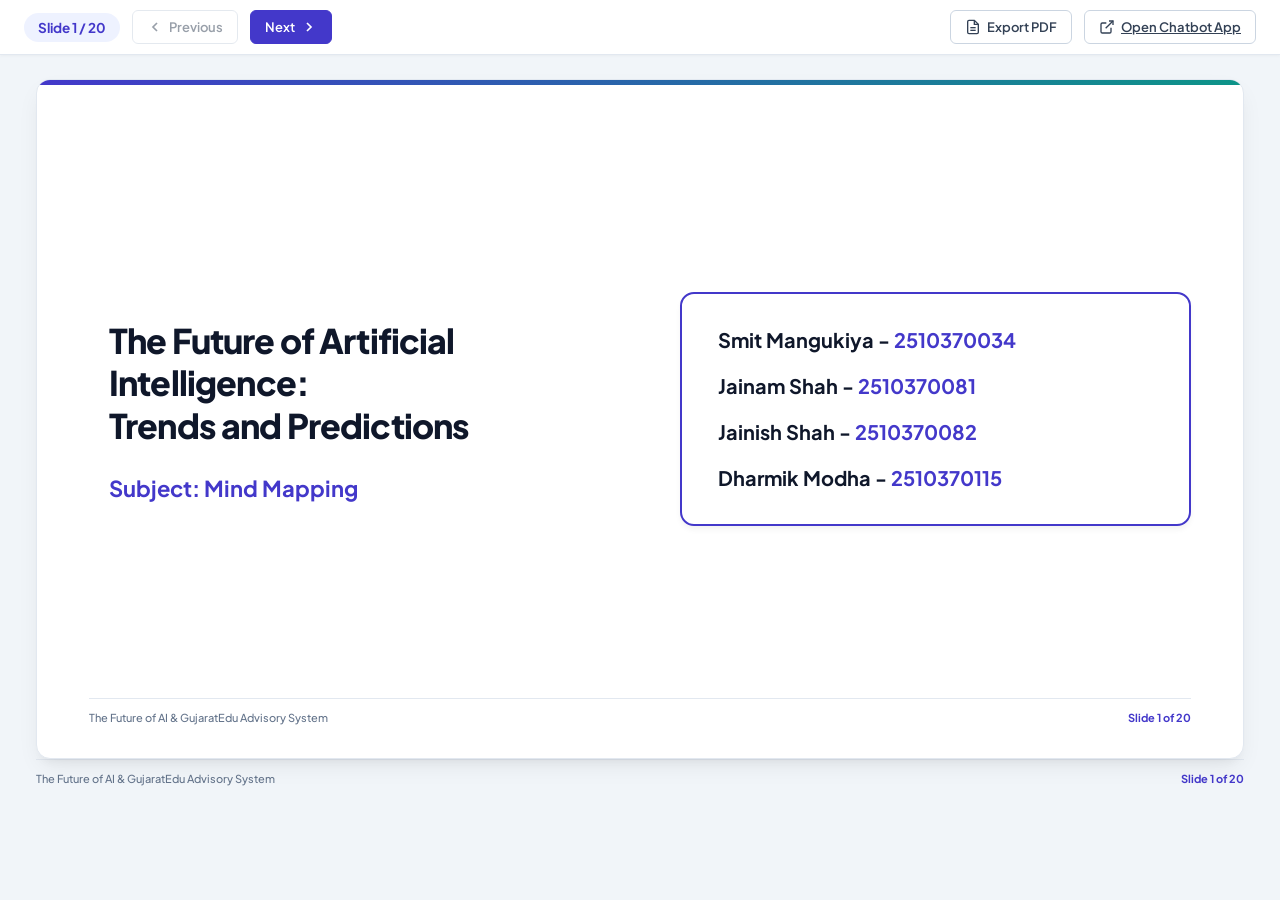
<file: static/presentation.html>
<!DOCTYPE html>
<html lang="en">
<head>
  <meta charset="UTF-8">
  <meta name="viewport" content="width=device-width, initial-scale=1.0">
  <title>The Future of AI & GujaratEdu Advisory - Presentation Deck</title>
  <link rel="preconnect" href="https://fonts.googleapis.com">
  <link rel="preconnect" href="https://fonts.gstatic.com" crossorigin>
  <link href="https://fonts.googleapis.com/css2?family=Plus+Jakarta+Sans:wght@400;500;600;700;800&family=JetBrains+Mono:wght@400;500&display=swap" rel="stylesheet">
  <style>
    :root {
      --bg-body: #f1f5f9;
      --bg-slide: #ffffff;
      --bg-card: #f8fafc;
      --bg-card-hover: #f1f5f9;
      --bg-primary-tint: #eef2ff;
      --border-light: #e2e8f0;
      --border-mid: #cbd5e1;
      --text-main: #0f172a;
      --text-sub: #334155;
      --text-muted: #64748b;
      --primary: #4338ca;
      --primary-hover: #3730a3;
      --accent-teal: #0d9488;
      --accent-emerald: #10b981;
      --accent-red: #e11d48;
      --accent-amber: #d97706;
      --radius-sm: 6px;
      --radius-md: 10px;
      --radius-lg: 14px;
      --shadow-sm: 0 1px 3px rgba(0,0,0,0.04);
      --shadow-md: 0 4px 6px -1px rgba(0,0,0,0.06);
      --shadow-slide: 0 10px 25px -5px rgba(0, 0, 0, 0.08), 0 8px 10px -6px rgba(0, 0, 0, 0.05);
    }

    * {
      box-sizing: border-box;
      margin: 0;
      padding: 0;
    }

    body {
      font-family: 'Plus Jakarta Sans', system-ui, -apple-system, sans-serif;
      background-color: var(--bg-body);
      color: var(--text-main);
      min-height: 100vh;
      display: flex;
      flex-direction: column;
      align-items: center;
      padding-bottom: 40px;
    }

    /* TOP CONTROLS BAR */
    .controls-bar {
      position: sticky;
      top: 0;
      z-index: 100;
      width: 100%;
      background: rgba(255, 255, 255, 0.96);
      backdrop-filter: blur(8px);
      border-bottom: 1px solid var(--border-light);
      padding: 10px 24px;
      display: flex;
      align-items: center;
      justify-content: space-between;
      box-shadow: var(--shadow-sm);
    }

    .controls-left, .controls-right {
      display: flex;
      align-items: center;
      gap: 12px;
    }

    .btn {
      display: inline-flex;
      align-items: center;
      gap: 6px;
      padding: 8px 14px;
      border-radius: var(--radius-sm);
      font-size: 13px;
      font-weight: 600;
      cursor: pointer;
      font-family: inherit;
      transition: all 0.15s ease;
      border: 1px solid var(--border-mid);
      background: #ffffff;
      color: var(--text-sub);
    }

    .btn:hover {
      background: var(--bg-card);
      border-color: var(--primary);
      color: var(--primary);
    }

    .btn-primary {
      background: var(--primary);
      color: #ffffff;
      border-color: var(--primary);
    }

    .btn-primary:hover {
      background: var(--primary-hover);
      color: #ffffff;
    }

    .slide-indicator {
      font-size: 13.5px;
      font-weight: 700;
      color: var(--primary);
      background: var(--bg-primary-tint);
      padding: 6px 14px;
      border-radius: 9999px;
    }

    /* SLIDE STAGE */
    .deck-container {
      width: 100%;
      max-width: 1240px;
      margin: 24px auto;
      padding: 0 16px;
    }

    .slide {
      display: none;
      width: 100%;
      aspect-ratio: 16 / 9;
      background: var(--bg-slide);
      border-radius: var(--radius-lg);
      border: 1px solid var(--border-light);
      box-shadow: var(--shadow-slide);
      position: relative;
      overflow: hidden;
      padding: 40px 52px 34px 52px;
      flex-direction: column;
    }

    .slide.active {
      display: flex;
    }

    /* TOP ACCENT LINE */
    .slide::before {
      content: "";
      position: absolute;
      top: 0;
      left: 0;
      right: 0;
      height: 5px;
      background: linear-gradient(90deg, var(--primary) 0%, var(--accent-teal) 100%);
    }

    /* SLIDE HEADER */
    .slide-header {
      margin-bottom: 18px;
      padding-bottom: 12px;
      border-bottom: 1px solid var(--border-light);
      flex-shrink: 0;
    }

    .slide-kicker {
      font-size: 10px;
      font-weight: 800;
      letter-spacing: 0.08em;
      text-transform: uppercase;
      color: var(--accent-teal);
      margin-bottom: 3px;
    }

    .slide-title {
      font-size: 25px;
      font-weight: 800;
      letter-spacing: -0.02em;
      color: var(--text-main);
      line-height: 1.25;
    }

    .slide-subtitle {
      font-size: 12.5px;
      color: var(--text-muted);
      margin-top: 3px;
    }

    /* SLIDE BODY */
    .slide-body {
      flex: 1;
      display: flex;
      flex-direction: column;
      justify-content: center;
      position: relative;
    }

    /* SLIDE FOOTER */
    .slide-footer {
      margin-top: auto;
      padding-top: 12px;
      border-top: 1px solid var(--border-light);
      display: flex;
      align-items: center;
      justify-content: space-between;
      font-size: 11px;
      color: var(--text-muted);
      flex-shrink: 0;
    }

    .slide-footer-left {
      font-weight: 500;
    }

    .slide-footer-right {
      font-weight: 700;
      color: var(--primary);
    }

    /* GRIDS & CARDS */
    .grid-2x2 {
      display: grid;
      grid-template-columns: 1fr 1fr;
      grid-template-rows: 1fr 1fr;
      gap: 16px;
      height: 100%;
    }

    .card {
      background: var(--bg-card);
      border: 1px solid var(--border-light);
      border-radius: var(--radius-md);
      padding: 18px 22px;
      display: flex;
      flex-direction: column;
      box-shadow: var(--shadow-sm);
      transition: border-color 0.15s ease;
    }

    .card:hover {
      border-color: var(--border-mid);
    }

    .card-tag {
      font-size: 9px;
      font-weight: 800;
      letter-spacing: 0.06em;
      text-transform: uppercase;
      margin-bottom: 4px;
    }

    .card-tag.primary { color: var(--primary); }
    .card-tag.teal { color: var(--accent-teal); }
    .card-tag.amber { color: var(--accent-amber); }
    .card-tag.red { color: var(--accent-red); }
    .card-tag.emerald { color: var(--accent-emerald); }

    .card-title {
      font-size: 14.5px;
      font-weight: 700;
      color: var(--text-main);
      margin-bottom: 8px;
    }

    .card-content {
      font-size: 12px;
      color: var(--text-sub);
      line-height: 1.55;
    }

    .card-content p + p {
      margin-top: 8px;
    }

    .card-content strong {
      color: var(--text-main);
    }

    /* 5 PILLARS HORIZONTAL */
    .pillars-5-grid {
      display: grid;
      grid-template-columns: repeat(5, 1fr);
      gap: 12px;
      height: 100%;
      margin-bottom: 12px;
    }

    .pillar-card {
      background: var(--bg-card);
      border: 1px solid var(--border-light);
      border-radius: var(--radius-md);
      padding: 16px 14px;
      display: flex;
      flex-direction: column;
      text-align: left;
    }

    .pillar-badge {
      font-size: 9px;
      font-weight: 800;
      text-transform: uppercase;
      letter-spacing: 0.05em;
      margin-bottom: 6px;
    }

    .pillar-card h4 {
      font-size: 13.5px;
      font-weight: 700;
      color: var(--text-main);
      margin-bottom: 6px;
    }

    .pillar-card p {
      font-size: 11px;
      color: var(--text-sub);
      line-height: 1.45;
    }

    /* 3 PILLARS */
    .pillars-3-grid {
      display: grid;
      grid-template-columns: repeat(3, 1fr);
      gap: 16px;
      margin-bottom: 14px;
    }

    .synthesis-bar {
      background: var(--bg-primary-tint);
      border: 1px solid var(--primary);
      border-radius: var(--radius-sm);
      padding: 10px 16px;
      text-align: center;
      font-weight: 700;
      font-size: 11.5px;
      color: var(--primary);
      margin-bottom: 10px;
    }

    .bottom-imperative {
      background: #ffffff;
      border: 1px solid var(--border-light);
      border-left: 4px solid var(--accent-teal);
      border-radius: var(--radius-sm);
      padding: 12px 18px;
      font-size: 12.5px;
      color: var(--text-main);
    }

    .bottom-imperative strong {
      color: var(--accent-teal);
      text-transform: uppercase;
      font-size: 10.5px;
      display: block;
      margin-bottom: 2px;
    }

    /* TERMINAL / CODE BLOCKS */
    .code-box-wrapper {
      background: var(--bg-card);
      border: 1px solid var(--border-light);
      border-radius: var(--radius-md);
      display: flex;
      flex-direction: column;
      height: 100%;
      overflow: hidden;
    }

    .window-header {
      background: #f1f5f9;
      border-bottom: 1px solid var(--border-light);
      padding: 8px 16px;
      font-size: 10px;
      font-family: 'JetBrains Mono', monospace;
      color: var(--text-muted);
      display: flex;
      align-items: center;
      gap: 8px;
    }

    .window-dots {
      display: flex;
      gap: 5px;
    }

    .dot {
      width: 9px;
      height: 9px;
      border-radius: 50%;
    }
    .dot.red { background: #f87171; }
    .dot.amber { background: #fbbf24; }
    .dot.green { background: #34d399; }

    .code-content {
      padding: 16px 20px;
      font-family: 'JetBrains Mono', Consolas, monospace;
      font-size: 11px;
      line-height: 1.55;
      overflow-y: auto;
      white-space: pre-wrap;
      color: var(--text-main);
      background: var(--bg-card);
      flex: 1;
    }

    .terminal-box {
      background: #0f172a;
      border: 1px solid #334155;
      border-radius: var(--radius-md);
      display: flex;
      flex-direction: column;
      height: 100%;
      overflow: hidden;
    }

    .terminal-header {
      background: #1e293b;
      border-bottom: 1px solid #334155;
      padding: 8px 16px;
      font-size: 10px;
      font-family: 'JetBrains Mono', monospace;
      color: #94a3b8;
      display: flex;
      align-items: center;
      gap: 8px;
    }

    .terminal-content {
      padding: 16px 22px;
      font-family: 'JetBrains Mono', Consolas, monospace;
      font-size: 11px;
      line-height: 1.6;
      color: #f1f5f9;
      flex: 1;
      overflow-y: auto;
    }

    .terminal-user { color: #38bdf8; font-weight: 700; }
    .terminal-bot { color: #4ade80; font-weight: 700; }
    .terminal-sys { color: #94a3b8; }

    /* TABLE */
    .table-clean {
      width: 100%;
      border-collapse: collapse;
      font-size: 11px;
    }

    .table-clean th {
      background: var(--primary);
      color: #ffffff;
      padding: 10px 14px;
      text-align: left;
      font-weight: 700;
      border: 1px solid var(--primary);
    }

    .table-clean td {
      padding: 8px 14px;
      border: 1px solid var(--border-light);
      color: var(--text-sub);
    }

    .table-clean tr:nth-child(even) td {
      background: var(--bg-card);
    }

    .table-clean td strong {
      color: var(--text-main);
    }

    .table-clean td.col-adv {
      font-weight: 600;
      color: var(--primary);
    }

    /* TITLE SLIDE SPECIFICS */
    .title-slide-container {
      display: grid;
      grid-template-columns: 1.35fr 0.85fr;
      gap: 32px;
      align-items: center;
      height: 100%;
    }

    .title-left h1 {
      font-size: 32px;
      font-weight: 800;
      letter-spacing: -0.025em;
      line-height: 1.2;
      color: var(--text-main);
      margin: 8px 0 10px 0;
    }

    .title-left p {
      font-size: 13.5px;
      color: var(--text-muted);
      line-height: 1.55;
    }

    .themes-card {
      margin-top: 18px;
      background: #ffffff;
      border: 1px solid var(--border-mid);
      border-radius: var(--radius-md);
      padding: 16px 20px;
    }

    .themes-card h4 {
      font-size: 11px;
      font-weight: 800;
      color: var(--primary);
      margin-bottom: 8px;
      text-transform: uppercase;
      letter-spacing: 0.05em;
    }

    .themes-card p {
      font-size: 11.5px;
      color: var(--text-sub);
      line-height: 1.45;
      margin-bottom: 6px;
    }

    .meta-box {
      background: #ffffff;
      border: 2px solid var(--primary);
      border-radius: var(--radius-lg);
      padding: 24px;
      box-shadow: var(--shadow-md);
    }

    .meta-box h3 {
      font-size: 14px;
      font-weight: 800;
      color: var(--primary);
      margin-bottom: 14px;
      border-bottom: 1px solid var(--border-light);
      padding-bottom: 8px;
      text-transform: uppercase;
      letter-spacing: 0.05em;
    }

    .meta-row {
      margin-bottom: 12px;
    }

    .meta-label {
      display: block;
      font-size: 10.5px;
      font-weight: 700;
      color: var(--text-muted);
      text-transform: uppercase;
      letter-spacing: 0.04em;
      margin-bottom: 2px;
    }

    .meta-value {
      display: block;
      font-size: 13.5px;
      font-weight: 700;
      color: var(--text-main);
    }

    .meta-value.highlight {
      color: var(--primary);
    }

    /* PRINT SPECIFIC STYLES FOR CRISP PDF EXPORT */
    @media print {
      body {
        background: #ffffff !important;
        padding: 0 !important;
      }

      .controls-bar {
        display: none !important;
      }

      .deck-container {
        max-width: 100% !important;
        margin: 0 !important;
        padding: 0 !important;
      }

      .slide {
        display: flex !important;
        aspect-ratio: auto !important;
        width: 100% !important;
        height: 100vh !important;
        page-break-after: always !important;
        break-after: page !important;
        border: none !important;
        border-radius: 0 !important;
        box-shadow: none !important;
        padding: 30px 40px !important;
      }
    }
  </style>
</head>
<body>

  <!-- TOP ACTION BAR -->
  <header class="controls-bar">
    <div class="controls-left">
      <span class="slide-indicator" id="slideIndicator">Slide 1 / 20</span>
      <button class="btn" id="prevBtn" title="Previous Slide (Left Arrow)">
        <svg width="16" height="16" viewBox="0 0 24 24" fill="none" stroke="currentColor" stroke-width="2.5"><path d="m15 18-6-6 6-6"/></svg>
        <span>Previous</span>
      </button>
      <button class="btn btn-primary" id="nextBtn" title="Next Slide (Right Arrow)">
        <span>Next</span>
        <svg width="16" height="16" viewBox="0 0 24 24" fill="none" stroke="currentColor" stroke-width="2.5"><path d="m9 18 6-6-6-6"/></svg>
      </button>
    </div>

    <div class="controls-right">
      <button class="btn" id="printPdfBtn" title="Save / Export presentation as PDF">
        <svg width="16" height="16" viewBox="0 0 24 24" fill="none" stroke="currentColor" stroke-width="2"><path d="M14 2H6a2 2 0 0 0-2 2v16a2 2 0 0 0 2 2h12a2 2 0 0 0 2-2V8z"/><polyline points="14 2 14 8 20 8"/><line x1="16" y1="13" x2="8" y2="13"/><line x1="16" y1="17" x2="8" y2="17"/></svg>
        <span>Export PDF</span>
      </button>
      <a href="index.html" class="btn" title="Open GujaratEdu Chatbot Web App">
        <svg width="16" height="16" viewBox="0 0 24 24" fill="none" stroke="currentColor" stroke-width="2"><path d="M18 13v6a2 2 0 0 1-2 2H5a2 2 0 0 1-2-2V8a2 2 0 0 1 2-2h6"/><polyline points="15 3 21 3 21 9"/><line x1="10" y1="14" x2="21" y2="3"/></svg>
        <span>Open Chatbot App</span>
      </a>
    </div>
  </header>

  <!-- PRESENTATION DECK CONTAINER -->
  <main class="deck-container">

    <!-- SLIDE 1: TITLE SLIDE (From Image 1) -->
    <section class="slide active" data-slide="1">
      <div class="slide-body">
        <div class="title-slide-container" style="grid-template-columns: 1.15fr 1.05fr; align-items: center;">
          <div class="title-left" style="padding-left: 20px;">
            <h1 style="font-size: 34px; line-height: 1.25; margin-bottom: 24px;">The Future of Artificial Intelligence:<br>Trends and Predictions</h1>
            <p style="font-size: 22px; font-weight: 700; color: var(--primary);">Subject: Mind Mapping</p>
          </div>

          <div class="meta-box" style="padding: 32px 36px; border: 2px solid var(--primary); border-radius: var(--radius-lg); background: #ffffff;">
            <div style="font-size: 20px; font-weight: 700; color: var(--text-main); margin-bottom: 18px; line-height: 1.4;">
              Smit Mangukiya - <span style="color: var(--primary);">2510370034</span>
            </div>
            <div style="font-size: 20px; font-weight: 700; color: var(--text-main); margin-bottom: 18px; line-height: 1.4;">
              Jainam Shah - <span style="color: var(--primary);">2510370081</span>
            </div>
            <div style="font-size: 20px; font-weight: 700; color: var(--text-main); margin-bottom: 18px; line-height: 1.4;">
              Jainish Shah - <span style="color: var(--primary);">2510370082</span>
            </div>
            <div style="font-size: 20px; font-weight: 700; color: var(--text-main); line-height: 1.4;">
              Dharmik Modha - <span style="color: var(--primary);">2510370115</span>
            </div>
          </div>
        </div>
      </div>
      <footer class="slide-footer">
        <span class="slide-footer-left">The Future of AI & GujaratEdu Advisory System</span>
        <span class="slide-footer-right">Slide 1 of 20</span>
      </footer>
    </section>
      </div>
      <footer class="slide-footer">
        <span class="slide-footer-left">The Future of AI & GujaratEdu Advisory System</span>
        <span class="slide-footer-right">Slide 1 of 20</span>
      </footer>
    </section>

    <!-- SLIDE 2: THE 5 PILLARS OF AI FRICTION (From Image 2) -->
    <section class="slide" data-slide="2">
      <header class="slide-header">
        <div class="slide-kicker">FOUNDATIONAL CONCEPTS</div>
        <h2 class="slide-title">The 5 Pillars of AI Friction</h2>
        <p class="slide-subtitle">Systemic bottlenecks impeding responsible, trustworthy, and scalable artificial intelligence adoption</p>
      </header>
      <div class="slide-body">
        <div class="pillars-5-grid">
          <div class="pillar-card">
            <span class="pillar-badge" style="color: var(--primary);">Pillar 01</span>
            <h4>Explainability</h4>
            <p>Demystifying the "black box" nature of deep learning to ensure transparent, auditable decision-making.</p>
          </div>
          <div class="pillar-card">
            <span class="pillar-badge" style="color: var(--accent-teal);">Pillar 02</span>
            <h4>Privacy & Security</h4>
            <p>Preventing breaches, unauthorized profiling, and systemic surveillance while safely utilizing training data.</p>
          </div>
          <div class="pillar-card">
            <span class="pillar-badge" style="color: var(--accent-amber);">Pillar 03</span>
            <h4>Bias & Fairness</h4>
            <p>Mitigating training data skew and discriminatory algorithmic outputs to ensure equitable societal outcomes.</p>
          </div>
          <div class="pillar-card">
            <span class="pillar-badge" style="color: var(--primary);">Pillar 04</span>
            <h4>Regulation & Governance</h4>
            <p>Harmonizing fragmented regulatory policies into accountable, actionable international frameworks.</p>
          </div>
          <div class="pillar-card">
            <span class="pillar-badge" style="color: var(--accent-teal);">Pillar 05</span>
            <h4>Impact on Employment</h4>
            <p>Managing workforce displacement through worker reskilling, job transition, and human-centered AI augmentation.</p>
          </div>
        </div>
        <div class="bottom-imperative">
          <strong>Core Synthesis (From NotebookLM Framework)</strong>
          Achieving "Responsible AI" requires concurrent solutions across all five systemic friction points.
        </div>
      </div>
      <footer class="slide-footer">
        <span class="slide-footer-left">The Future of AI & GujaratEdu Advisory System</span>
        <span class="slide-footer-right">Slide 2 of 20</span>
      </footer>
    </section>

    <!-- SLIDE 3: PRIVACY AND SECURITY (From Image 3) -->
    <section class="slide" data-slide="3">
      <header class="slide-header">
        <div class="slide-kicker">FRICTION POINT DEEP-DIVE</div>
        <h2 class="slide-title">Privacy and Security</h2>
        <p class="slide-subtitle">Pillar 1: Data integrity, user autonomy, and defensive machine learning architectures</p>
      </header>
      <div class="slide-body">
        <div class="grid-2x2">
          <div class="card">
            <span class="card-tag primary">Overview</span>
            <h4 class="card-title">Introduction about topic</h4>
            <div class="card-content">
              AI deployment requires vast amounts of personal data, leading to complex data collection and surveillance scenarios.
            </div>
          </div>
          <div class="card">
            <span class="card-tag teal">Objective</span>
            <h4 class="card-title">Aim of topic</h4>
            <div class="card-content">
              To protect personal data from breaches or misuse while safely leveraging data for AI-driven insights and innovation.
            </div>
          </div>
          <div class="card">
            <span class="card-tag amber">Critical Gap</span>
            <h4 class="card-title">Gap regarding topic</h4>
            <div class="card-content">
              Widespread risk of data breaches, unauthorized profiling, and AI-driven surveillance systems infringing on individual privacy rights.
            </div>
          </div>
          <div class="card">
            <span class="card-tag primary">Assessment</span>
            <h4 class="card-title">Advantage & Disadvantage</h4>
            <div class="card-content">
              <p><strong>Advantage:</strong> AI improves security monitoring and threat detection in specific sectors.</p>
              <p><strong>Disadvantage:</strong> Poses severe risks of widespread surveillance and large-scale privacy violations.</p>
            </div>
          </div>
        </div>
      </div>
      <footer class="slide-footer">
        <span class="slide-footer-left">The Future of AI & GujaratEdu Advisory System</span>
        <span class="slide-footer-right">Slide 3 of 20</span>
      </footer>
    </section>

    <!-- SLIDE 4: BIAS AND FAIRNESS (From Image 4) -->
    <section class="slide" data-slide="4">
      <header class="slide-header">
        <div class="slide-kicker">FRICTION POINT DEEP-DIVE</div>
        <h2 class="slide-title">Bias and Fairness</h2>
        <p class="slide-subtitle">Pillar 2: Overcoming historical dataset skew and discriminatory algorithmic outputs</p>
      </header>
      <div class="slide-body">
        <div class="grid-2x2">
          <div class="card">
            <span class="card-tag primary">Overview</span>
            <h4 class="card-title">Introduction about topic</h4>
            <div class="card-content">
              The pressing risk of algorithmic bias within AI systems that can perpetuate or even exacerbate deeply rooted societal inequalities.
            </div>
          </div>
          <div class="card">
            <span class="card-tag teal">Objective</span>
            <h4 class="card-title">Aim of topic</h4>
            <div class="card-content">
              To develop robust techniques that detect and mitigate biases in machine learning algorithms, ensuring fair and equitable decisions.
            </div>
          </div>
          <div class="card">
            <span class="card-tag amber">Critical Gap</span>
            <h4 class="card-title">Gap regarding topic</h4>
            <div class="card-content">
              Training data inherently contains human biases, leading to discriminatory outcomes that are structurally difficult to filter out completely.
            </div>
          </div>
          <div class="card">
            <span class="card-tag primary">Assessment</span>
            <h4 class="card-title">Advantage & Disadvantage</h4>
            <div class="card-content">
              <p><strong>Advantage:</strong> Potential for highly standardized, data-driven decision-making at scale.</p>
              <p><strong>Disadvantage:</strong> Can lead to unfair hiring practices, unequal law enforcement, and deepened societal divides.</p>
            </div>
          </div>
        </div>
      </div>
      <footer class="slide-footer">
        <span class="slide-footer-left">The Future of AI & GujaratEdu Advisory System</span>
        <span class="slide-footer-right">Slide 4 of 20</span>
      </footer>
    </section>

    <!-- SLIDE 5: REGULATION AND GOVERNANCE (From Image 5) -->
    <section class="slide" data-slide="5">
      <header class="slide-header">
        <div class="slide-kicker">FRICTION POINT DEEP-DIVE</div>
        <h2 class="slide-title">Regulation and Governance</h2>
        <p class="slide-subtitle">Pillar 3: Establishing actionable legal compliance and cross-border standards</p>
      </header>
      <div class="slide-body">
        <div class="grid-2x2">
          <div class="card">
            <span class="card-tag primary">Overview</span>
            <h4 class="card-title">Introduction about topic</h4>
            <div class="card-content">
              The growing necessity for global regulatory frameworks and AI accountability to safely manage rapid technological advancement.
            </div>
          </div>
          <div class="card">
            <span class="card-tag teal">Objective</span>
            <h4 class="card-title">Aim of topic</h4>
            <div class="card-content">
              To promote ethical standards, ensure transparency in decision-making processes, and prevent misuse while fostering continued innovation.
            </div>
          </div>
          <div class="card">
            <span class="card-tag amber">Critical Gap</span>
            <h4 class="card-title">Gap regarding topic</h4>
            <div class="card-content">
              The regulatory landscape remains heavily fragmented; achieving meaningful consensus across different nations, cultures, and legal systems remains highly challenging.
            </div>
          </div>
          <div class="card">
            <span class="card-tag primary">Assessment</span>
            <h4 class="card-title">Advantage & Disadvantage</h4>
            <div class="card-content">
              <p><strong>Advantage:</strong> Protects society from harmful consequences and unethical AI deployment.</p>
              <p><strong>Disadvantage:</strong> Over-regulation could stifle innovation; global alignment is practically difficult to enforce.</p>
            </div>
          </div>
        </div>
      </div>
      <footer class="slide-footer">
        <span class="slide-footer-left">The Future of AI & GujaratEdu Advisory System</span>
        <span class="slide-footer-right">Slide 5 of 20</span>
      </footer>
    </section>

    <!-- SLIDE 6: IMPACT ON EMPLOYMENT (From Image 6) -->
    <section class="slide" data-slide="6">
      <header class="slide-header">
        <div class="slide-kicker">FRICTION POINT DEEP-DIVE</div>
        <h2 class="slide-title">Impact on Employment</h2>
        <p class="slide-subtitle">Pillar 4: Managing labor disruption through human-in-the-loop workforce augmentation</p>
      </header>
      <div class="slide-body">
        <div class="grid-2x2">
          <div class="card">
            <span class="card-tag primary">Overview</span>
            <h4 class="card-title">Introduction about topic</h4>
            <div class="card-content">
              The rapid rise of AI and automation sparking intense global debate regarding its disruptive impact on the modern job market.
            </div>
          </div>
          <div class="card">
            <span class="card-tag teal">Objective</span>
            <h4 class="card-title">Aim of topic</h4>
            <div class="card-content">
              To transition the workforce smoothly, emphasizing human-centered AI that augments human abilities rather than replacing them entirely.
            </div>
          </div>
          <div class="card">
            <span class="card-tag amber">Critical Gap</span>
            <h4 class="card-title">Gap regarding topic</h4>
            <div class="card-content">
              The massive financial and structural investments required immediately for worker retraining, reskilling, and proactive policy-making.
            </div>
          </div>
          <div class="card">
            <span class="card-tag primary">Assessment</span>
            <h4 class="card-title">Advantage & Disadvantage</h4>
            <div class="card-content">
              <p><strong>Advantage:</strong> Radically increases efficiency and creates new opportunities in emerging tech fields.</p>
              <p><strong>Disadvantage:</strong> Disrupts existing jobs, particularly in manufacturing, retail, and customer service.</p>
            </div>
          </div>
        </div>
      </div>
      <footer class="slide-footer">
        <span class="slide-footer-left">The Future of AI & GujaratEdu Advisory System</span>
        <span class="slide-footer-right">Slide 6 of 20</span>
      </footer>
    </section>

    <!-- SLIDE 7: EXPLAINABILITY (From Image 7) -->
    <section class="slide" data-slide="7">
      <header class="slide-header">
        <div class="slide-kicker">FRICTION POINT DEEP-DIVE</div>
        <h2 class="slide-title">Explainability</h2>
        <p class="slide-subtitle">Pillar 5: Demystifying deep neural networks to build human trust and auditability</p>
      </header>
      <div class="slide-body">
        <div class="grid-2x2">
          <div class="card">
            <span class="card-tag primary">Overview</span>
            <h4 class="card-title">Introduction about topic</h4>
            <div class="card-content">
              The "black box" nature of deep learning, where even creators cannot fully explain how algorithms reach specific, high-stakes decisions.
            </div>
          </div>
          <div class="card">
            <span class="card-tag teal">Objective</span>
            <h4 class="card-title">Aim of topic</h4>
            <div class="card-content">
              To develop Explainable AI (XAI) that makes complex models transparent, interpretative, and understandable to human operators.
            </div>
          </div>
          <div class="card">
            <span class="card-tag amber">Critical Gap</span>
            <h4 class="card-title">Gap regarding topic</h4>
            <div class="card-content">
              Balancing the deployment of highly accurate, complex deep learning models with the strict necessity for human interpretability and regulatory compliance.
            </div>
          </div>
          <div class="card">
            <span class="card-tag primary">Assessment</span>
            <h4 class="card-title">Advantage & Disadvantage</h4>
            <div class="card-content">
              <p><strong>Advantage:</strong> Increases user trust, ensures accountability, and is critical for detecting hidden biases.</p>
              <p><strong>Disadvantage:</strong> Interpretability techniques (visualizations, rule extraction) are difficult to build without sacrificing underlying model performance.</p>
            </div>
          </div>
        </div>
      </div>
      <footer class="slide-footer">
        <span class="slide-footer-left">The Future of AI & GujaratEdu Advisory System</span>
        <span class="slide-footer-right">Slide 7 of 20</span>
      </footer>
    </section>

    <!-- SLIDE 8: THE PATH TO RESPONSIBLE AI (From Image 8) -->
    <section class="slide" data-slide="8">
      <header class="slide-header">
        <div class="slide-kicker">STRATEGIC ROADMAP</div>
        <h2 class="slide-title">The Path to Responsible AI</h2>
        <p class="slide-subtitle">Harmonizing technical capability with ethical sustainability through three actionable pillars</p>
      </header>
      <div class="slide-body">
        <div class="pillars-3-grid">
          <div class="card">
            <span class="card-tag primary">Pillar 01</span>
            <h4 class="card-title">Interdisciplinary Collaboration</h4>
            <div class="card-content">
              Technologists, ethicists, and policymakers must co-design systems to address both technical limits and societal impacts.
            </div>
          </div>
          <div class="card">
            <span class="card-tag teal">Pillar 02</span>
            <h4 class="card-title">Robust & Resilient Design</h4>
            <div class="card-content">
              Models must be safeguarded against adversarial attacks, ensuring they operate within defined moral boundaries.
            </div>
          </div>
          <div class="card">
            <span class="card-tag primary">Pillar 03</span>
            <h4 class="card-title">Proactive Governance</h4>
            <div class="card-content">
              Setting global standards that prioritize transparency and long-term consequences over immediate capabilities.
            </div>
          </div>
        </div>

        <div class="synthesis-bar">
          ⚡ Technological Capability   &nbsp;&nbsp;&lt; ═════════  Unified Synthesis & Ethical Alignment  ═════════ &gt;&nbsp;&nbsp;   ⚖️ Ethical Sustainability
        </div>

        <div class="bottom-imperative">
          <strong>Strategic Imperative (From NotebookLM Framework)</strong>
          Responsible AI development must prioritize ethics and accountability at every stage to build a just, equitable, and sustainable future for all.
        </div>
      </div>
      <footer class="slide-footer">
        <span class="slide-footer-left">The Future of AI & GujaratEdu Advisory System</span>
        <span class="slide-footer-right">Slide 8 of 20</span>
      </footer>
    </section>

    <!-- SLIDE 9: COLLEGE ENQUIRY CHATBOT USING PYTHON (From Image 9) -->
    <section class="slide" data-slide="9">
      <header class="slide-header">
        <div class="slide-kicker">CASE STUDY: PROTOTYPE PHASE</div>
        <h2 class="slide-title">College Enquiry Chatbot Using Python</h2>
        <p class="slide-subtitle">Simple Rule-Based Chatbot using Python & standard library difflib</p>
      </header>
      <div class="slide-body">
        <div class="grid-2x2">
          <div class="card">
            <span class="card-tag primary">Objective</span>
            <h4 class="card-title">Project Objective</h4>
            <div class="card-content">
              Automate college enquiry responses using standard Python string matching and hardcoded question-answer pairs.
            </div>
          </div>
          <div class="card">
            <span class="card-tag teal">Mechanism</span>
            <h4 class="card-title">Underlying Mechanism</h4>
            <div class="card-content">
              Evaluates user inputs via <code>difflib.get_close_matches(user, questions, n=1, cutoff=0.6)</code> to retrieve nearest keys.
            </div>
          </div>
          <div class="card">
            <span class="card-tag amber">Dataset</span>
            <h4 class="card-title">Knowledge Scope</h4>
            <div class="card-content">
              Restricted to ~8 pre-configured questions covering Adani University landmark, B.Tech branches, and placement averages.
            </div>
          </div>
          <div class="card">
            <span class="card-tag emerald">Runtime</span>
            <h4 class="card-title">Execution Environment</h4>
            <div class="card-content">
              Interactive console loop executing locally without external libraries, network calls, or web UI overhead.
            </div>
          </div>
        </div>
      </div>
      <footer class="slide-footer">
        <span class="slide-footer-left">The Future of AI & GujaratEdu Advisory System</span>
        <span class="slide-footer-right">Slide 9 of 20</span>
      </footer>
    </section>

    <!-- SLIDE 10: SOURCE CODE - INITIAL DIFFLIB (From Image 10) -->
    <section class="slide" data-slide="10">
      <header class="slide-header">
        <div class="slide-kicker">PROTOTYPE IMPLEMENTATION</div>
        <h2 class="slide-title">Source Code: Initial difflib Implementation</h2>
        <p class="slide-subtitle">The baseline Python script utilizing dictionary lookup and string similarity matching</p>
      </header>
      <div class="slide-body">
        <div class="code-box-wrapper">
          <div class="window-header">
            <div class="window-dots">
              <span class="dot red"></span>
              <span class="dot amber"></span>
              <span class="dot green"></span>
            </div>
            <span>college_enquiry_bot.py (Python 3.12 Standard Library)</span>
          </div>
          <div class="code-content">import difflib

print("Welcome to chatbot and type 'exit' to quit")

data = {
    "hii": "Hii Welcome to chatbot, what do you want from me:",
    "how you are able to answer me questions": "I have a data from which i answer your questions.",
    "in which language you are made": "I am Made in Python",
    "what is the nearest landmark": "The nearest landmark is Vaishnodevi Circle on the SG Highway.",
    "what courses do you offer": "We offer B.Tech, M.Tech, MBA, and Ph.D. programs across various engineering, management...",
    "what are the btech branches available": "Our B.Tech branches include CSE, CSE (AI & ML), ICT, Civil & Infrastructure, Mechanical...",
    "what are the main faculties or schools": "The university operates primarily through the Faculty of engineering & Technology (FEST)...",
    "what mba specializations are there": "We offer MBAs in Infrastructure Management, Energy Management, Transportation, Urban...",
    "how are the placements": "Placements are strong due to our backing by the Adani Group. Average package is around 5 to 7.5 Lakhs...",
    "what is the highest placement package": "The highest package usually ranges between 14 to 15 Lakhs per annum..."
}
questions = list(data.keys())

while True:
    user = input("\nYou: ").strip().lower()
    if user == 'exit':
        print("Bot: Bye")
        break
    matches = difflib.get_close_matches(user, questions, n=1, cutoff=0.6)
    if matches:
        best_match = matches[0]
        print("Bot:", data[best_match])
    else:
        print("Bot: I don't have answer about it in my knowledge.")</div>
        </div>
      </div>
      <footer class="slide-footer">
        <span class="slide-footer-left">The Future of AI & GujaratEdu Advisory System</span>
        <span class="slide-footer-right">Slide 10 of 20</span>
      </footer>
    </section>

    <!-- SLIDE 11: OUTPUT - CONSOLE EXECUTION (From Image 11) -->
    <section class="slide" data-slide="11">
      <header class="slide-header">
        <div class="slide-kicker">PROTOTYPE VERIFICATION</div>
        <h2 class="slide-title">Output: Console-Based Prototype Execution</h2>
        <p class="slide-subtitle">Simulated terminal run demonstrating canned dictionary query-response cycles</p>
      </header>
      <div class="slide-body">
        <div class="terminal-box">
          <div class="terminal-header">
            <div class="window-dots">
              <span class="dot red"></span>
              <span class="dot amber"></span>
              <span class="dot green"></span>
            </div>
            <span>bash - Terminal (Python Interactive Shell)</span>
          </div>
          <div class="terminal-content">
<span class="terminal-sys">Welcome to chatbot and type 'exit' to quit</span>

<span class="terminal-user">You:</span> hii
<span class="terminal-bot">Bot:</span> Hii Welcome to chatbot, what do you want from me:

<span class="terminal-user">You:</span> how you are able to answer me questions
<span class="terminal-bot">Bot:</span> I have a data from which i answer your questions.

<span class="terminal-user">You:</span> what courses do you offer
<span class="terminal-bot">Bot:</span> We offer B.Tech, M.Tech, MBA, and Ph.D. programs across various engineering, management, and science disciplines.

<span class="terminal-user">You:</span> what are the btech branches available
<span class="terminal-bot">Bot:</span> Our B.Tech branches include CSE, CSE (AI & ML), ICT, Civil & Infrastructure, Electrical, Mechanical, Energy Engineering...

<span class="terminal-user">You:</span> what is the nearest landmark
<span class="terminal-bot">Bot:</span> The nearest landmark is Vaishnodevi Circle on the SG Highway.

<span class="terminal-user">You:</span> how are the placements
<span class="terminal-bot">Bot:</span> Placements are strong due to our backing by the Adani Group. The average package is around 5 to 7.5 Lakhs...

<span class="terminal-user">You:</span> what is the highest placement package
<span class="terminal-bot">Bot:</span> The highest package usually ranges between 14 to 15 Lakhs per annum, depending on the course and recruiting company.

<span class="terminal-user">You:</span> exit
<span class="terminal-bot">Bot:</span> Bye</div>
        </div>
      </div>
      <footer class="slide-footer">
        <span class="slide-footer-left">The Future of AI & GujaratEdu Advisory System</span>
        <span class="slide-footer-right">Slide 11 of 20</span>
      </footer>
    </section>

    <!-- SLIDE 12: CRITICAL GAP ANALYSIS (Transition to Advanced Work) -->
    <section class="slide" data-slide="12">
      <header class="slide-header">
        <div class="slide-kicker">ENGINEERING GAP ANALYSIS</div>
        <h2 class="slide-title">Limitations of the Initial difflib Approach</h2>
        <p class="slide-subtitle">Why simple string proximity fails for real-world higher education guidance</p>
      </header>
      <div class="slide-body">
        <div class="grid-2x2">
          <div class="card">
            <span class="card-tag red">Natural Language Bottleneck</span>
            <h4 class="card-title">1. Fragility to Natural Language</h4>
            <div class="card-content">
              Students rarely type pre-programmed sentences. Queries like <em>"Which private university in Ahmedabad has the lowest B.Tech fees?"</em> fail completely because no exact key exists in the static dictionary.
            </div>
          </div>
          <div class="card">
            <span class="card-tag amber">Statutory Rule Void</span>
            <h4 class="card-title">2. Zero State Admission Domain Logic</h4>
            <div class="card-content">
              Cannot compute ACPC merit marks (50% Board PR + 50% GUJCET PR), evaluate ACPUGMEC medical quotas, or apply Gujarat Government scholarships (MYSY, Kanya Kelavani Niti, TFWS).
            </div>
          </div>
          <div class="card">
            <span class="card-tag red">Semantic Skew</span>
            <h4 class="card-title">3. High False Positive Rate</h4>
            <div class="card-content">
              <code>difflib</code> calculates character n-gram proximity without understanding semantics. Queries asking for "medical colleges" often matched completely unrelated fields due to common English words.
            </div>
          </div>
          <div class="card">
            <span class="card-tag primary">Storage Constraint</span>
            <h4 class="card-title">4. Unscalable Knowledge Base</h4>
            <div class="card-content">
              A static dictionary cannot scale to cover 55+ accredited Gujarat universities, multi-tiered fee structures (Govt vs GMERS vs SFI), round-wise cutoffs, and reservation criteria.
            </div>
          </div>
        </div>
      </div>
      <footer class="slide-footer">
        <span class="slide-footer-left">The Future of AI & GujaratEdu Advisory System</span>
        <span class="slide-footer-right">Slide 12 of 20</span>
      </footer>
    </section>

    <!-- SLIDE 13: PROJECT EVOLUTION - GUJARATEDU -->
    <section class="slide" data-slide="13">
      <header class="slide-header">
        <div class="slide-kicker">SYSTEM EVOLUTION</div>
        <h2 class="slide-title">Project Evolution: The GujaratEdu Platform</h2>
        <p class="slide-subtitle">Transforming a toy script into a production-grade, zero-LLM deterministic NLP engine</p>
      </header>
      <div class="slide-body">
        <div class="grid-2x2">
          <div class="card">
            <span class="card-tag primary">Domain Focus</span>
            <h4 class="card-title">Strictly 12th Science Focus</h4>
            <div class="card-content">
              Engineered exclusively for Gujarat admissions after 12th Science (Group A: PCM, Group B: PCB, Group AB: PCMB). Eliminates irrelevant domains to guarantee deep factual precision.
            </div>
          </div>
          <div class="card">
            <span class="card-tag teal">Zero LLM Architecture</span>
            <h4 class="card-title">Zero Generative LLM Model APIs</h4>
            <div class="card-content">
              100% deterministic, explainable, cost-free, and hallucination-free. Utilizes Scikit-Learn TF-IDF vectorization, domain regex routers, and MediaWiki live scraping fallbacks.
            </div>
          </div>
          <div class="card">
            <span class="card-tag amber">User-Centric Design</span>
            <h4 class="card-title">100% Link-Free Direct Answers</h4>
            <div class="card-content">
              Delivers exact tuition amounts, cutoff percentiles, and statutory rules directly within the interface without redirecting users to broken or unverified external links.
            </div>
          </div>
          <div class="card">
            <span class="card-tag emerald">High Availability</span>
            <h4 class="card-title">Dual-Engine High Availability</h4>
            <div class="card-content">
              Multi-threaded Python HTTP REST backend server coupled with an instant offline-first browser engine (<code>knowledge.js</code>) ensuring 100% operational uptime.
            </div>
          </div>
        </div>
      </div>
      <footer class="slide-footer">
        <span class="slide-footer-left">The Future of AI & GujaratEdu Advisory System</span>
        <span class="slide-footer-right">Slide 13 of 20</span>
      </footer>
    </section>

    <!-- SLIDE 14: TECHNICAL ARCHITECTURE -->
    <section class="slide" data-slide="14">
      <header class="slide-header">
        <div class="slide-kicker">TECHNICAL ARCHITECTURE</div>
        <h2 class="slide-title">System Architecture: Multi-Stage Processing Pipeline</h2>
        <p class="slide-subtitle">End-to-end natural language understanding pipeline operating with deterministic precision</p>
      </header>
      <div class="slide-body">
        <div class="pillars-5-grid" style="grid-template-columns: repeat(4, 1fr);">
          <div class="pillar-card">
            <span class="pillar-badge" style="color: var(--primary);">Pipeline Step 1</span>
            <h4>NLP Preprocessing</h4>
            <p>• Token Normalization & Case folding<br>• Institution Alias Mapping (LDCE, VGEC, DA-IICT, PDEU)<br>• Group Identification (PCM / PCB / PCMB)</p>
          </div>
          <div class="pillar-card">
            <span class="pillar-badge" style="color: var(--accent-teal);">Pipeline Step 2</span>
            <h4>Multi-Criteria Router</h4>
            <p>• Domain Regex Prioritizers<br>• Fee & Scholarship Detectors<br>• JEE Main vs GUJCET vs NEET Filter<br>• Low Marks Alternative Pathways</p>
          </div>
          <div class="pillar-card">
            <span class="pillar-badge" style="color: var(--accent-amber);">Pipeline Step 3</span>
            <h4>TF-IDF Engine</h4>
            <p>• Cosine similarity across 55 verified institutions<br>• Domain Knowledge Corpus lookup<br>• MediaWiki live API fallback for unindexed topics</p>
          </div>
          <div class="pillar-card">
            <span class="pillar-badge" style="color: var(--accent-emerald);">Pipeline Step 4</span>
            <h4>Authoritative Synthesis</h4>
            <p>• Structured tabular fee comparisons<br>• Statutory ACPC cutoff figures<br>• Clean Markdown rendering<br>• Zero hallucinations & zero dead links</p>
          </div>
        </div>
        <div class="bottom-imperative">
          <strong>Key Architectural Advantage</strong>
          Combines high-speed deterministic pattern matching with statistical TF-IDF similarity to guarantee instant, transparent, and accurate responses.
        </div>
      </div>
      <footer class="slide-footer">
        <span class="slide-footer-left">The Future of AI & GujaratEdu Advisory System</span>
        <span class="slide-footer-right">Slide 14 of 20</span>
      </footer>
    </section>

    <!-- SLIDE 15: KNOWLEDGE BASE -->
    <section class="slide" data-slide="15">
      <header class="slide-header">
        <div class="slide-kicker">KNOWLEDGE ENGINEERING</div>
        <h2 class="slide-title">Verified Knowledge Base: 55 Gujarat Institutions</h2>
        <p class="slide-subtitle">Comprehensive multi-domain coverage across engineering, medical, pharmacy, and agriculture</p>
      </header>
      <div class="slide-body">
        <div class="grid-2x2">
          <div class="card">
            <span class="card-tag primary">Engineering (ACPC)</span>
            <h4 class="card-title">Government Engineering Colleges (GECs)</h4>
            <div class="card-content">
              • 16 GECs including LD College of Engineering (LDCE), VGEC Chandkheda, GEC Gandhinagar.<br>
              • Subsidized Tuition: Only ₹1,500/year for boys.<br>
              • <strong>100% FREE Tuition for all female students</strong> under Gujarat Govt <em>Kanya Kelavani Niti</em>.
            </div>
          </div>
          <div class="card">
            <span class="card-tag teal">Autonomous & SFI</span>
            <h4 class="card-title">Premier Autonomous & Private Universities</h4>
            <div class="card-content">
              • DA-IICT Gandhinagar (ICT & CS flagship), Nirma University, PDEU Gandhinagar, Ahmedabad University, Charusat, Marwadi, LJ, Silver Oak.<br>
              • High industry placement records & specialized All-India quotas via JEE Main.
            </div>
          </div>
          <div class="card">
            <span class="card-tag amber">Medical & Dental</span>
            <h4 class="card-title">Medical & Dental Colleges (ACPUGMEC)</h4>
            <div class="card-content">
              • State Govt: BJMC Ahmedabad, GMC Baroda, Surat, Rajkot (₹25,000/yr nominal fee).<br>
              • GMERS Semi-Govt: 13 Colleges across Sola, Gotri, Gandhinagar (₹3,30,000/yr Govt Quota).<br>
              • Trust/SFI: Pramukhswami Karamsad, Sumandeep (₹6.0L - ₹8.5L/yr).
            </div>
          </div>
          <div class="card">
            <span class="card-tag emerald">Allied Disciplines</span>
            <h4 class="card-title">Pharmacy, Agriculture & Paramedical</h4>
            <div class="card-content">
              • Top Pharmacy: LM College of Pharmacy (LMCP), B.K. Mody Rajkot.<br>
              • Agriculture: AAU Anand, JAU Junagadh, SDAU Sardarkrushinagar, NAU Navsari.<br>
              • Paramedical: GCAS B.Sc Nursing, Physiotherapy, Radiography.
            </div>
          </div>
        </div>
      </div>
      <footer class="slide-footer">
        <span class="slide-footer-left">The Future of AI & GujaratEdu Advisory System</span>
        <span class="slide-footer-right">Slide 15 of 20</span>
      </footer>
    </section>

    <!-- SLIDE 16: DOMAIN COUNSELING INTELLIGENCE -->
    <section class="slide" data-slide="16">
      <header class="slide-header">
        <div class="slide-kicker">DOMAIN INTELLIGENCE</div>
        <h2 class="slide-title">Domain-Specific Admission & Counseling Intelligence</h2>
        <p class="slide-subtitle">Accurate mathematical formulas, reservation rules, and statutory admission criteria</p>
      </header>
      <div class="slide-body">
        <div class="grid-2x2">
          <div class="card">
            <span class="card-tag primary">Merit Formulation</span>
            <h4 class="card-title">ACPC Engineering Merit Formula</h4>
            <div class="card-content">
              <strong>Merit Marks = (50% × 12th Board PCM PR) + (50% × GUJCET PR)</strong><br>
              • Applicable to 95% Gujarat State Quota seats.<br>
              • GUJCET is compulsory for all State quota admissions in Govt, Grant-in-Aid, and SFI institutes.
            </div>
          </div>
          <div class="card">
            <span class="card-tag teal">Centralized Medical</span>
            <h4 class="card-title">ACPUGMEC Medical & Dental Rules</h4>
            <div class="card-content">
              • 100% based on NEET-UG All India Overall Rank.<br>
              • 85% Gujarat State Quota managed strictly through centralized counseling.<br>
              • 3-tier fee clarity: Govt (₹25k) vs GMERS (₹3.3L) vs Private Trust (₹6L - ₹8.5L).
            </div>
          </div>
          <div class="card">
            <span class="card-tag amber">Financial Aid</span>
            <h4 class="card-title">Gujarat State Scholarship Schemes</h4>
            <div class="card-content">
              • <strong>MYSY:</strong> 50% tuition subsidy up to ₹2,00,000/yr for Medical & ₹50,000/yr for Engineering (≥80 PR & income ≤₹6 LPA).<br>
              • <strong>Kanya Kelavani Niti:</strong> 100% FREE tuition for girls in Govt colleges.<br>
              • <strong>Freeship Card:</strong> Full fee waiver for SC/ST students.
            </div>
          </div>
          <div class="card">
            <span class="card-tag emerald">Inclusive Pathways</span>
            <h4 class="card-title">Low Marks & Alternative Pathways</h4>
            <div class="card-content">
              Modest percentiles in 12th Science do not close doors in Gujarat:<br>
              • <strong>GCAS BCA & B.Sc IT:</strong> Math eligibility without engineering cutoff pressures.<br>
              • <strong>D2D Lateral Entry:</strong> Diploma to Degree engineering progression.<br>
              • <strong>Paramedical & Nursing:</strong> ANM/GNM, B.Sc Nursing & Life Sciences.
            </div>
          </div>
        </div>
      </div>
      <footer class="slide-footer">
        <span class="slide-footer-left">The Future of AI & GujaratEdu Advisory System</span>
        <span class="slide-footer-right">Slide 16 of 20</span>
      </footer>
    </section>

    <!-- SLIDE 17: FULL-STACK WEB ARCHITECTURE -->
    <section class="slide" data-slide="17">
      <header class="slide-header">
        <div class="slide-kicker">FULL-STACK IMPLEMENTATION</div>
        <h2 class="slide-title">Full-Stack Architecture & High Availability</h2>
        <p class="slide-subtitle">Multi-threaded Python server coupled with an offline-first browser engine</p>
      </header>
      <div class="slide-body">
        <div class="pillars-3-grid" style="height: 100%;">
          <div class="card">
            <span class="card-tag primary">Tier 1: Backend</span>
            <h4 class="card-title">Multi-Threaded Python Server</h4>
            <div class="card-content">
              • Native <code>ThreadingHTTPServer</code> handling concurrent requests.<br>
              • Line-buffered UTF-8 logging with robust CORS handling.<br>
              • REST API endpoints: <code>/api/chat</code>, <code>/api/status</code>, and <code>/api/institutions</code>.<br>
              • Zero external web framework dependencies (no Flask/Django overhead).
            </div>
          </div>
          <div class="card">
            <span class="card-tag teal">Tier 2: Frontend Engine</span>
            <h4 class="card-title">Dual-Engine Client Fallback</h4>
            <div class="card-content">
              • Complete 55-institution offline database packed directly into client JavaScript (<code>knowledge.js</code>, 107 KB).<br>
              • Seamless automatic fallback: If the Python server is offline or opened via <code>file:///</code>, the browser engine answers queries instantly.<br>
              • Eliminates network error popups completely.
            </div>
          </div>
          <div class="card">
            <span class="card-tag amber">Tier 3: Orchestration</span>
            <h4 class="card-title">Automated Launcher</h4>
            <div class="card-content">
              • Automated environment verification and Python binary detection.<br>
              • One-click launcher script (<code>run_webapp.bat</code>) boots the server and launches the browser.<br>
              • Complete sandbox security compliance with graceful termination.
            </div>
          </div>
        </div>
      </div>
      <footer class="slide-footer">
        <span class="slide-footer-left">The Future of AI & GujaratEdu Advisory System</span>
        <span class="slide-footer-right">Slide 17 of 20</span>
      </footer>
    </section>

    <!-- SLIDE 18: PROFESSIONAL UI/UX -->
    <section class="slide" data-slide="18">
      <header class="slide-header">
        <div class="slide-kicker">FRONTEND ENGINEERING</div>
        <h2 class="slide-title">Professional UI/UX: ChatGPT-Inspired Interface</h2>
        <p class="slide-subtitle">Sleek, distraction-free design with persistent session history and vector PDF export</p>
      </header>
      <div class="slide-body">
        <div class="grid-2x2">
          <div class="card">
            <span class="card-tag primary">Landing State</span>
            <h4 class="card-title">ChatGPT-Style Minimalist Welcome Screen</h4>
            <div class="card-content">
              • Clean centered greeting: <em>"What can I help you with today?"</em><br>
              • Subtle educational emblem with zero visual clutter.<br>
              • Uncluttered conversational canvas that prioritizes the student's question.
            </div>
          </div>
          <div class="card">
            <span class="card-tag teal">Interactive Dock</span>
            <h4 class="card-title">Suggestions Dock Above Search Bar</h4>
            <div class="card-content">
              • Compact, horizontally-scrollable suggestion pill strip directly above the search input.<br>
              • One-click execution for top queries: Private Univs in Ahmedabad, Medical Fees, JEE Main, MYSY Scholarships, and Low Marks Pathways.
            </div>
          </div>
          <div class="card">
            <span class="card-tag amber">Persistence</span>
            <h4 class="card-title">Multi-Session Chat History Management</h4>
            <div class="card-content">
              • Full session management stored locally in browser <code>localStorage</code>.<br>
              • <code>+ New Chat</code> action button, auto-generated session titles, active session indicator, and individual session deletion.
            </div>
          </div>
          <div class="card">
            <span class="card-tag emerald">Reporting</span>
            <h4 class="card-title">Vector-Print PDF Report Generator</h4>
            <div class="card-content">
              • Custom <code>@media print</code> stylesheet that hides sidebars, inputs, and buttons during printing.<br>
              • Generates formal, publication-ready consultation reports with official Gujarat Education advisory headers, timestamps, and sharp vector typography.
            </div>
          </div>
        </div>
      </div>
      <footer class="slide-footer">
        <span class="slide-footer-left">The Future of AI & GujaratEdu Advisory System</span>
        <span class="slide-footer-right">Slide 18 of 20</span>
      </footer>
    </section>

    <!-- SLIDE 19: COMPARATIVE BENCHMARK -->
    <section class="slide" data-slide="19">
      <header class="slide-header">
        <div class="slide-kicker">TECHNICAL EVALUATION</div>
        <h2 class="slide-title">Comparative Evaluation: Prototype vs. GujaratEdu</h2>
        <p class="slide-subtitle">Direct benchmark comparing the baseline difflib script against the production advisory system</p>
      </header>
      <div class="slide-body">
        <table class="table-clean">
          <thead>
            <tr>
              <th style="width: 22%;">Evaluation Metric</th>
              <th style="width: 38%;">Initial difflib Prototype (Baseline)</th>
              <th style="width: 40%;">GujaratEdu Advisory Platform (Advanced)</th>
            </tr>
          </thead>
          <tbody>
            <tr>
              <td><strong>Query Processing Engine</strong></td>
              <td>Character-level string matching (<code>difflib.get_close_matches</code>)</td>
              <td class="col-adv">Multi-stage NLP tokenizer, Regex router, and Scikit-Learn TF-IDF</td>
            </tr>
            <tr>
              <td><strong>Knowledge Coverage</strong></td>
              <td>~8 hardcoded questions for a single university</td>
              <td class="col-adv">55 verified Gujarat Science institutions (Engg, Med, Agri, Pharma)</td>
            </tr>
            <tr>
              <td><strong>Admission Rules & Cutoffs</strong></td>
              <td>None (rigid static strings only)</td>
              <td class="col-adv">Exact ACPC & ACPUGMEC merit formulas, NEET cutoffs, and MYSY tiers</td>
            </tr>
            <tr>
              <td><strong>Generative LLM Dependency</strong></td>
              <td>Zero (simple rule script)</td>
              <td class="col-adv">Zero (100% deterministic, explainable, and cost-free)</td>
            </tr>
            <tr>
              <td><strong>High Availability & Fallback</strong></td>
              <td>Terminal only; crashes on unhandled exceptions</td>
              <td class="col-adv">Dual-Engine: Multi-threaded Python server + offline browser engine</td>
            </tr>
            <tr>
              <td><strong>User Interface & Features</strong></td>
              <td>Monochrome CLI terminal with exit command</td>
              <td class="col-adv">Modern ChatGPT-style Web App, session history, voice, & PDF export</td>
            </tr>
          </tbody>
        </table>
      </div>
      <footer class="slide-footer">
        <span class="slide-footer-left">The Future of AI & GujaratEdu Advisory System</span>
        <span class="slide-footer-right">Slide 19 of 20</span>
      </footer>
    </section>

    <!-- SLIDE 20: CONCLUSION & FUTURE DIRECTIONS -->
    <section class="slide" data-slide="20">
      <header class="slide-header">
        <div class="slide-kicker">SUMMARY & CONCLUSION</div>
        <h2 class="slide-title">Conclusion: Realizing Responsible AI in Education</h2>
        <p class="slide-subtitle">Demonstrating that explainable, deterministic systems outperform opaque black-box models in high-stakes domains</p>
      </header>
      <div class="slide-body">
        <div class="grid-2x2">
          <div class="card">
            <span class="card-tag primary">Explainability</span>
            <h4 class="card-title">Explainability Without Hallucinations</h4>
            <div class="card-content">
              By anchoring answers directly to statutory government criteria, accredited fee orders, and deterministic TF-IDF matching, GujaratEdu guarantees 100% factual accuracy with zero risk of generative hallucinations.
            </div>
          </div>
          <div class="card">
            <span class="card-tag teal">Accessibility</span>
            <h4 class="card-title">Democratizing Student Advisory Across Gujarat</h4>
            <div class="card-content">
              Delivers authoritative counseling guidance to thousands of 12th Science students across urban and rural Gujarat—explaining reservation benefits, MYSY scholarships, and low-marks alternative degrees.
            </div>
          </div>
          <div class="card">
            <span class="card-tag amber">Ethical Alignment</span>
            <h4 class="card-title">Operationalizing the 5 Pillars of Responsible AI</h4>
            <div class="card-content">
              Puts theoretical AI friction principles into practice: completely privacy-preserving (no user telemetry), bias-free (statutory merit formulas), and transparently auditable.
            </div>
          </div>
          <div class="card">
            <span class="card-tag emerald">Roadmap</span>
            <h4 class="card-title">Future Enhancements & Scalability</h4>
            <div class="card-content">
              Planned expansions include automated ACPC round-by-round merit rank tracking, multilingual Gujarati language speech synthesis, and centralized GCAS university integration.
            </div>
          </div>
        </div>
      </div>
      <footer class="slide-footer">
        <span class="slide-footer-left">The Future of AI & GujaratEdu Advisory System</span>
        <span class="slide-footer-right">Slide 20 of 20</span>
      </footer>
    </section>

  </main>

  <script>
    const slides = document.querySelectorAll('.slide');
    const prevBtn = document.getElementById('prevBtn');
    const nextBtn = document.getElementById('nextBtn');
    const slideIndicator = document.getElementById('slideIndicator');
    const printPdfBtn = document.getElementById('printPdfBtn');
    let currentSlide = 1;
    const totalSlides = slides.length;

    function showSlide(index) {
      if (index < 1) index = 1;
      if (index > totalSlides) index = totalSlides;
      currentSlide = index;

      slides.forEach(s => s.classList.remove('active'));
      const activeSlide = document.querySelector(`.slide[data-slide="${currentSlide}"]`);
      if (activeSlide) activeSlide.classList.add('active');

      slideIndicator.textContent = `Slide ${currentSlide} / ${totalSlides}`;
      prevBtn.disabled = (currentSlide === 1);
      nextBtn.disabled = (currentSlide === totalSlides);
      prevBtn.style.opacity = (currentSlide === 1) ? '0.5' : '1';
      nextBtn.style.opacity = (currentSlide === totalSlides) ? '0.5' : '1';
    }

    prevBtn.addEventListener('click', () => showSlide(currentSlide - 1));
    nextBtn.addEventListener('click', () => showSlide(currentSlide + 1));

    document.addEventListener('keydown', (e) => {
      if (e.key === 'ArrowLeft' || e.key === 'PageUp') {
        showSlide(currentSlide - 1);
      } else if (e.key === 'ArrowRight' || e.key === 'PageDown' || e.key === ' ') {
        showSlide(currentSlide + 1);
      } else if (e.key === 'Home') {
        showSlide(1);
      } else if (e.key === 'End') {
        showSlide(totalSlides);
      }
    });

    printPdfBtn.addEventListener('click', () => {
      window.print();
    });

    showSlide(1);
  </script>
</body>
</html>
</file>
